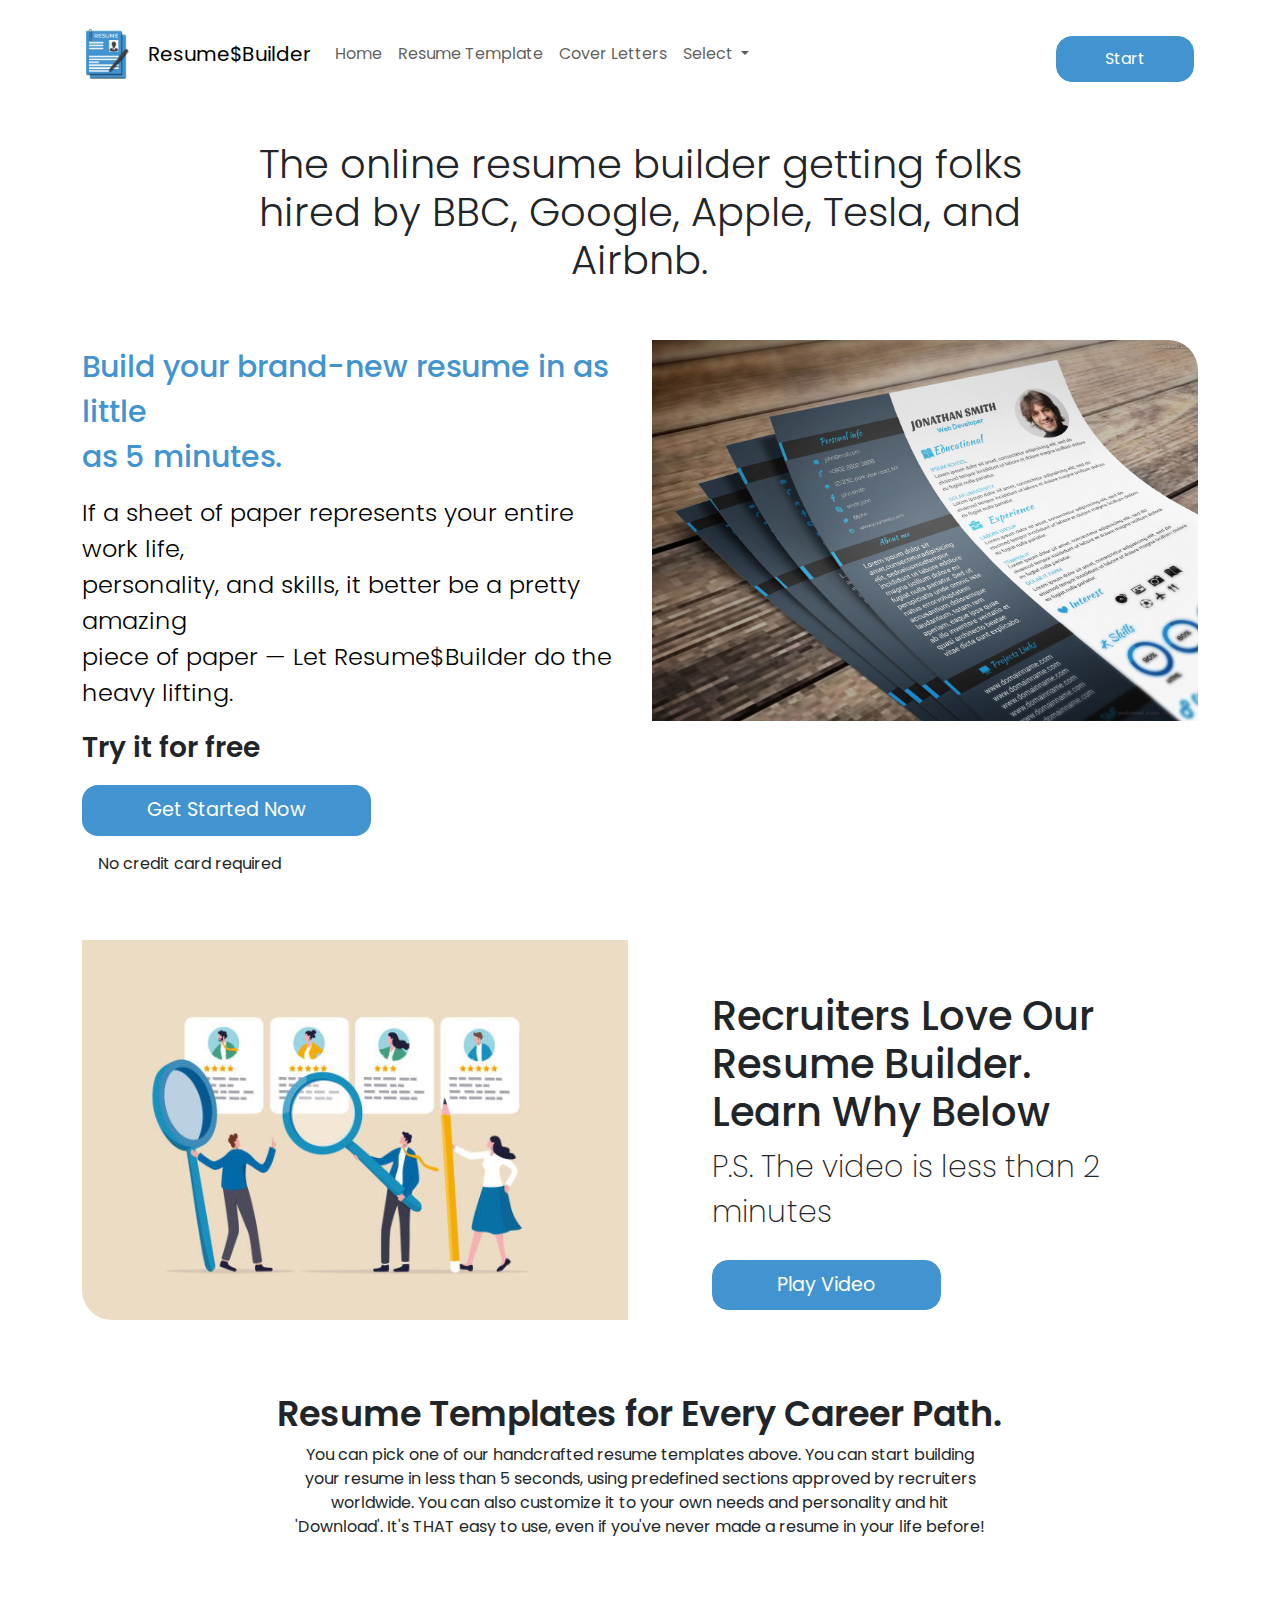
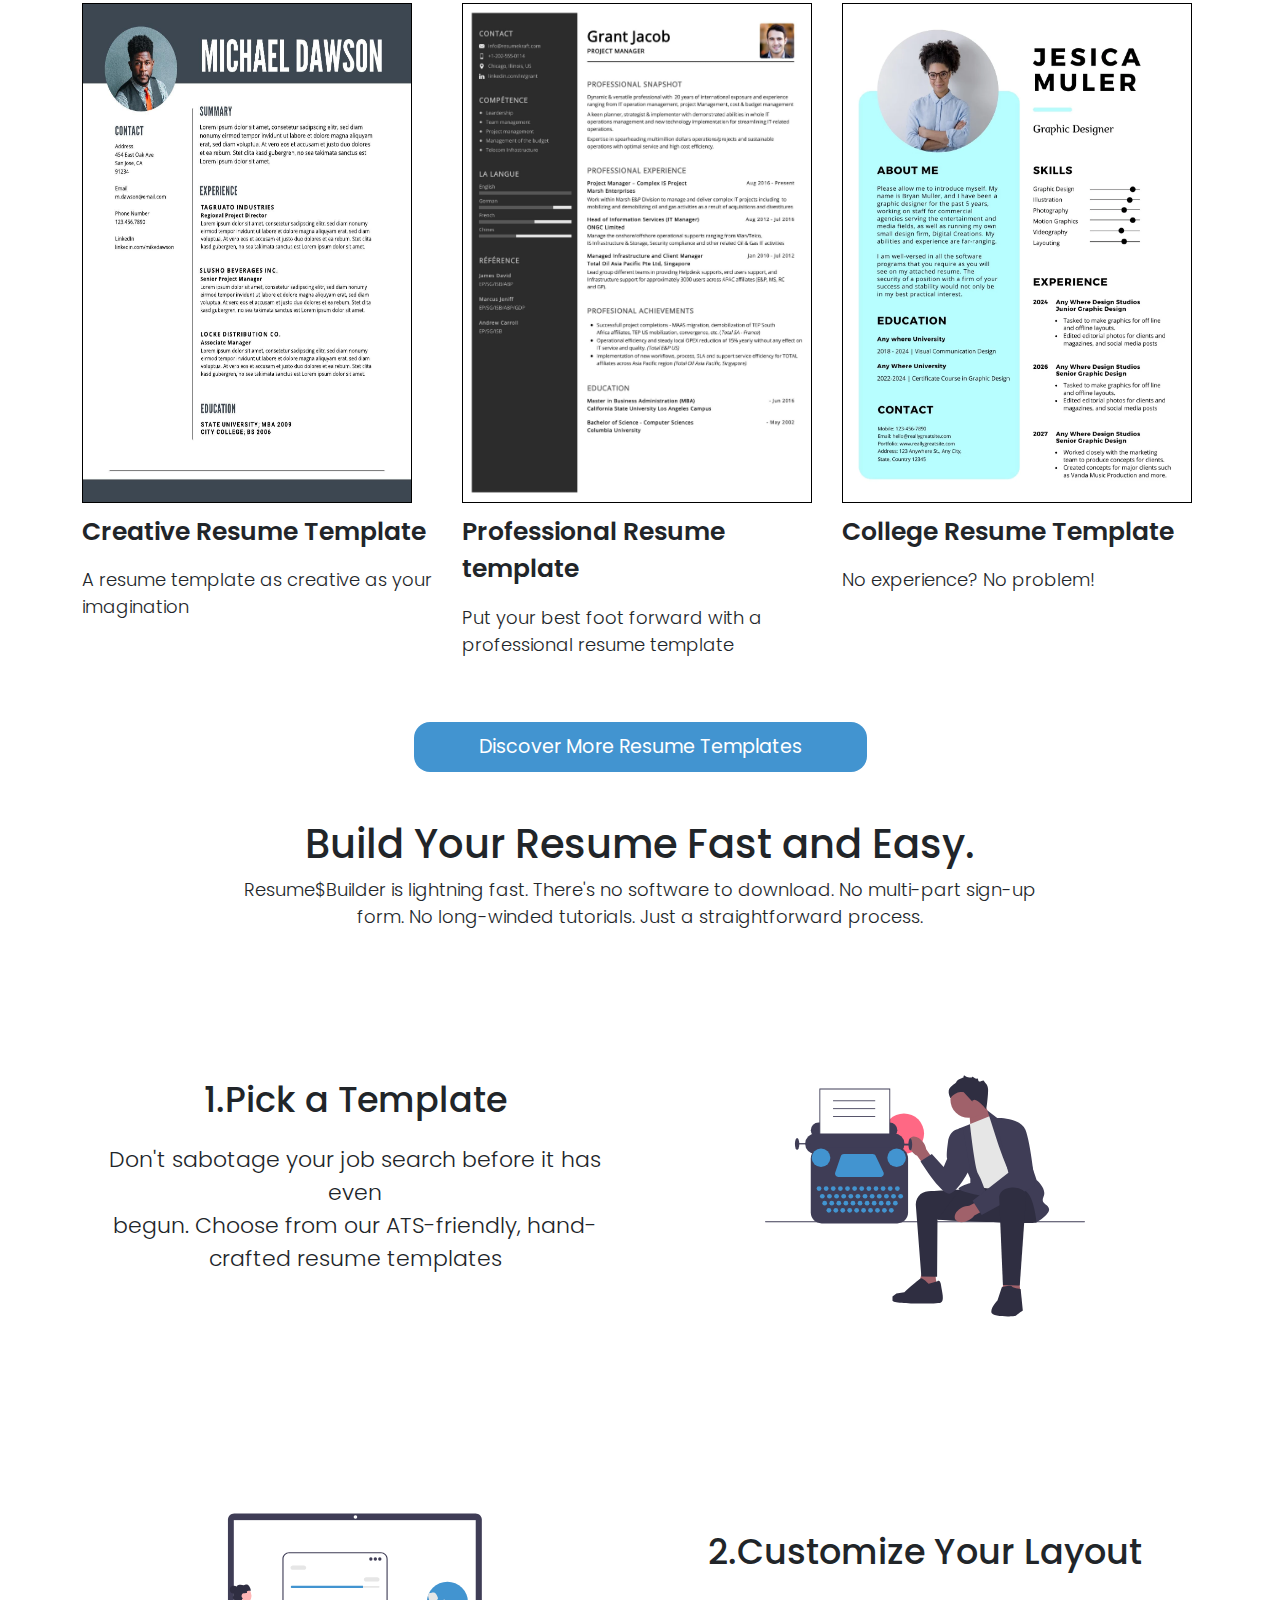
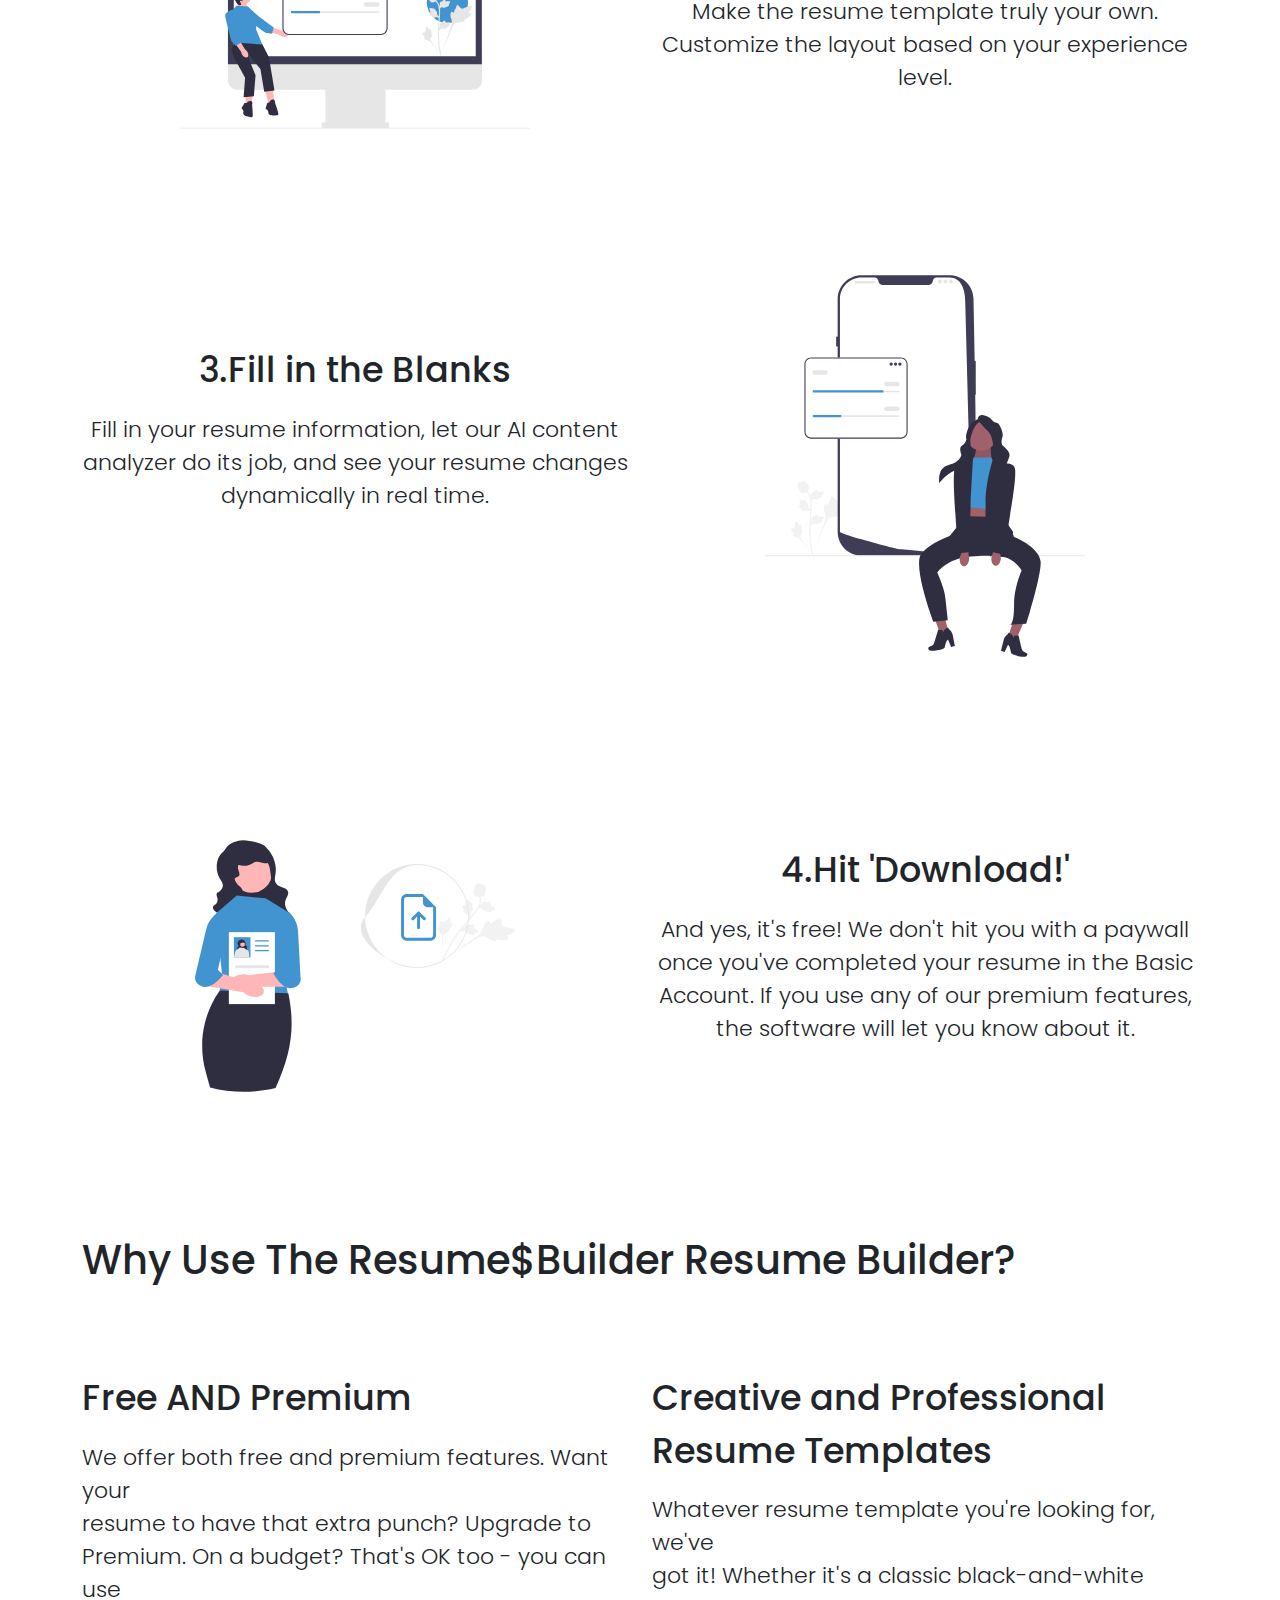
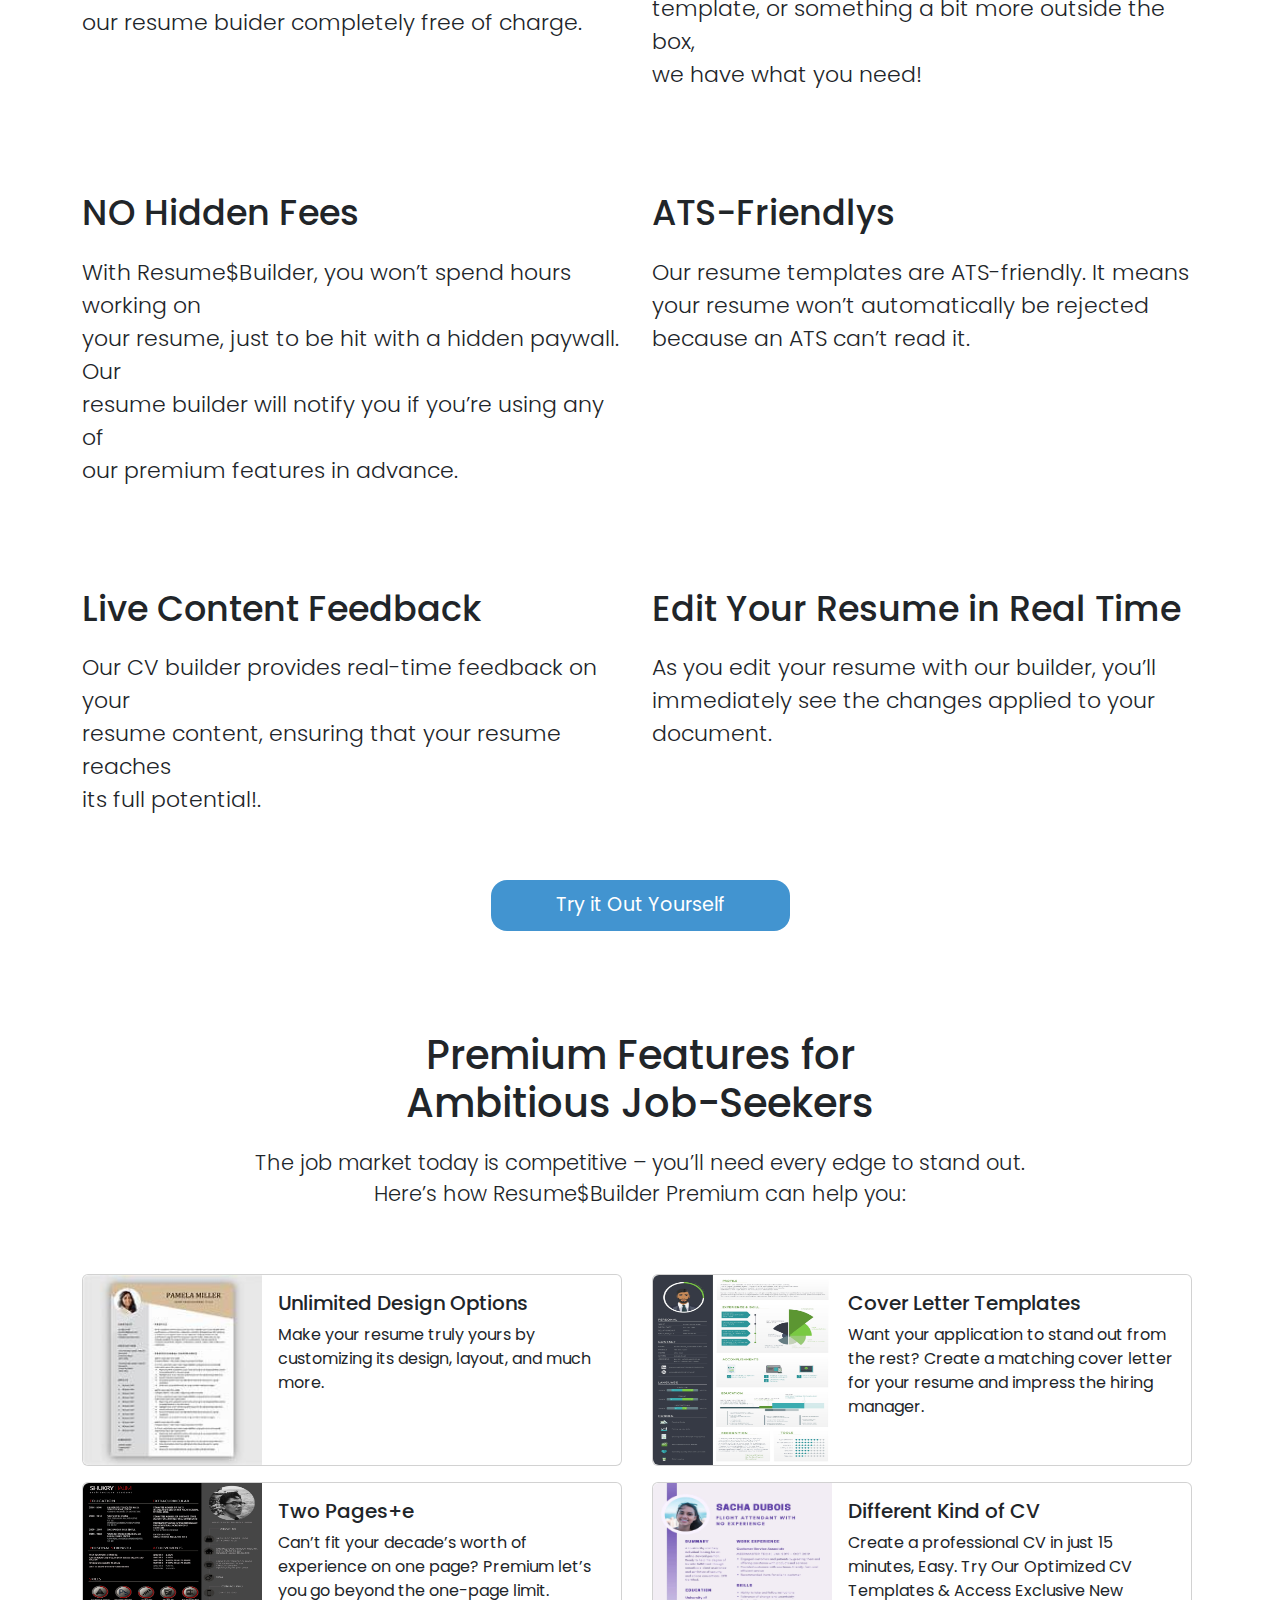
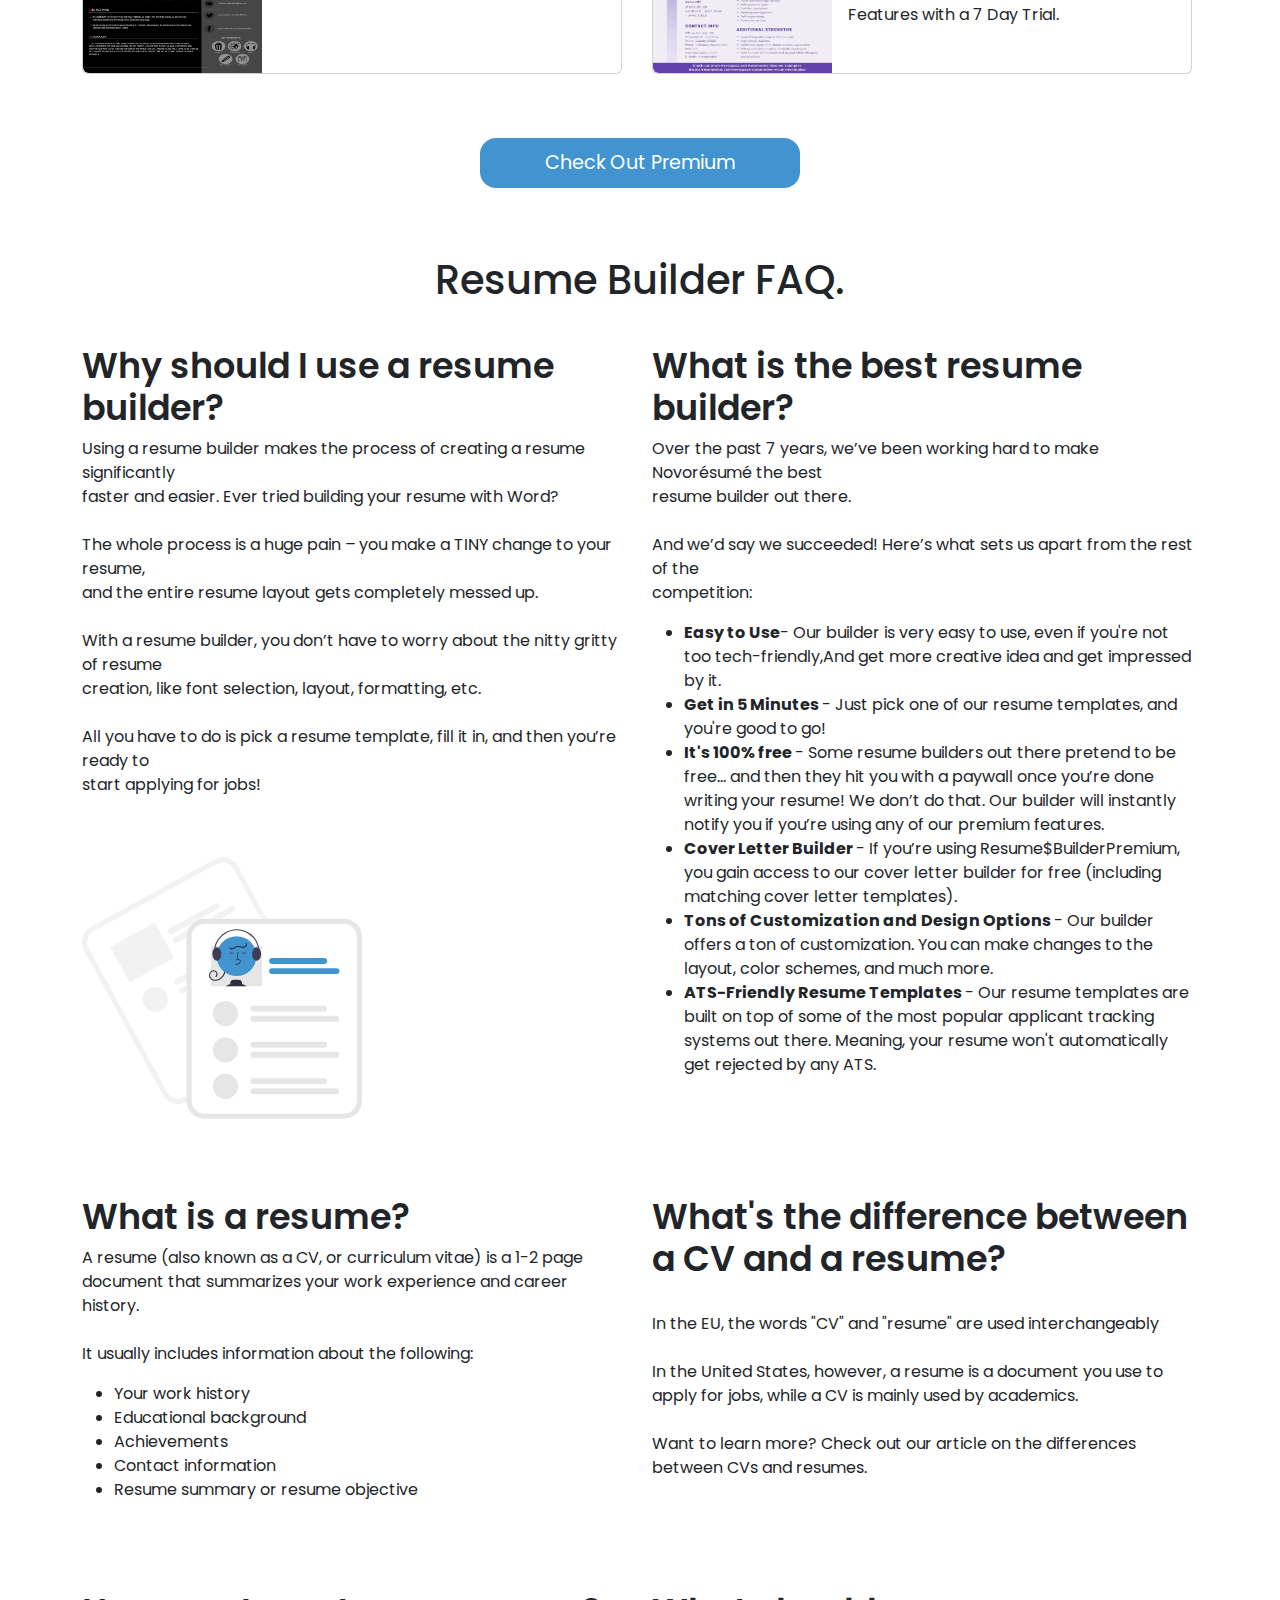
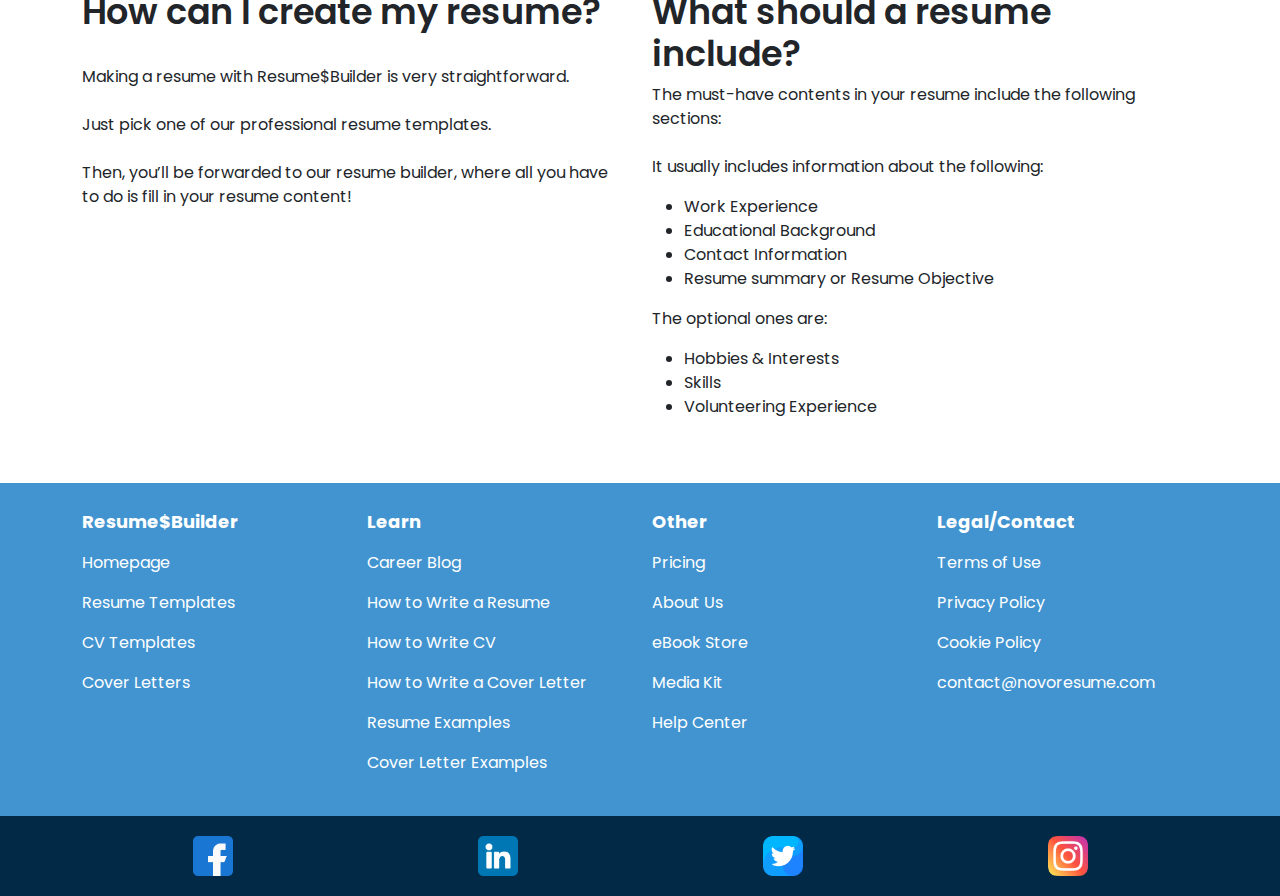
<file: index.html>
<!DOCTYPE html>
<html lang="en">
<head>
    <meta charset="UTF-8">
    <meta name="viewport" content="width=device-width, initial-scale=1.0">
    <title>Resume$Builder</title>
    <link rel="preconnect" href="https://fonts.googleapis.com">
    <link rel="preconnect" href="https://fonts.gstatic.com" crossorigin>
    <link href="https://fonts.googleapis.com/css2?family=Poppins:ital,wght@0,100;0,200;0,300;0,400;0,500;0,600;0,700;0,800;0,900;1,100;1,200;1,300;1,400;1,500;1,600;1,700;1,800;1,900&display=swap" rel="stylesheet">
    <link rel="icon" href="Img/resume-icon-16.jpeg">
    <link href="https://cdn.jsdelivr.net/npm/bootstrap@5.3.3/dist/css/bootstrap.min.css" rel="stylesheet" integrity="sha384-QWTKZyjpPEjISv5WaRU9OFeRpok6YctnYmDr5pNlyT2bRjXh0JMhjY6hW+ALEwIH" crossorigin="anonymous">
    <link rel="stylesheet" href="style.css">
    
</head>
<body>
    <nav class="navbar navbar-expand-lg mt-3">
        <div class="container">
        <a class="navbar-brand  pic1" href="#"><img src="Img/resume-icon-16.jpeg"></a>
        <a class="navbar-brand" href="#">Resume$Builder</a>
        <button class="navbar-toggler" type="button" data-bs-toggle="collapse" data-bs-target="#navbarSupportedContent" aria-controls="navbarSupportedContent" aria-expanded="false" aria-label="Toggle navigation">
            <span class="navbar-toggler-icon"></span>
        </button>
        <div class="collapse navbar-collapse" id="navbarSupportedContent">
            <ul class="navbar-nav me-auto mb-2 mb-lg-0">
            <li class="nav-item homenav ">
                <a class="nav-link " href="#">Home</a>
            </li>
            <li class="nav-item ">
                <a class="nav-link" href="#">Resume Template</a>
            </li>
            <li class="nav-item">
                <a class="nav-link" href="#">Cover Letters</a>
            </li>
            <li class="nav-item dropdown">
                <a class="nav-link dropdown-toggle" href="#" role="button" data-bs-toggle="dropdown" aria-expanded="false">
                Select
                </a>
                <ul class="dropdown-menu">
                <li><a class="dropdown-item" href="#">Resume Templates</a></li>
                <li><a class="dropdown-item" href="#">Cover letters</a></li>
                <li><hr class="dropdown-divider"></li>
                <li><a class="dropdown-item" href="#">CV Templates</a></li>
                </ul>
            </li>
            
            </ul>
            <form class="d-flex hased" role="search">
            
                <a href="index2.html"> <button type="button" class="navbutton1 btn me-1 "
        style="--bs-btn-padding-y: .62rem; --bs-btn-padding-x: 3rem;
            --bs-btn-font-size: 1rem;">
    Start
</button></a>
            </form>
        </div>
        </div>
    </nav>
    <section>
        <div class="container">
            <div class="row">
                <div class="col-md-12">
                    <div class="mainheader w-80 m-auto">
                    <h1 class="texto text-center mt-5">
                        The online resume builder getting folks <br> hired by BBC, Google, Apple, Tesla, and <br>Airbnb.
                    </h1>
                    </div>
                </div>
            </div>
        </div>
    </section>
    <section class="mt-5">
        <div class="container">
            <div class="row"> 
                <div class="col-md-6 
                mt-1">
                    <p class="headoo">Build your brand-new resume in as little <br>as 5 minutes.</p>
                    <p class="heado">If a sheet of paper represents your entire work life,<br> personality, and skills, it better be a pretty amazing<br> piece of paper — Let Resume$Builder do the heavy lifting.</p>
                    <p class="heado1">Try it for free</p>
                    <a href="index2.html"> <button type="button" class="navbutton btn "
                style="--bs-btn-padding-y: .62rem; --bs-btn-padding-x: 4rem;       --bs-btn-font-size: 1.2rem;">
        Get Started Now
                </button></a>
                <p class="heado2 mt-3 ms-3">No credit card required</p>
                </div>
                <div class="col-md-6 imgo ">
                    <img src="Img/resbuild2.jpeg" class="img-fluid w-70 ">
                    </div>
            </div>
        </div>
    </section>

    <section>
        <div class="container">
            <div class="row">
                <div class="col-md-6  midimg mt-5">
                <img src="Img/resbuild3.jpeg"  class=img-fluid w-70">
                </div>
                <div class="col-md-6 recrec ">
                    <h3>Recruiters Love Our <br>
                        Resume Builder.<br>Learn Why Below</h3>
                        <p class="techy">P.S. The video is less than 2 <br>minutes</p>
                        <button type="button" class="navbutton1 btn "
                style="--bs-btn-padding-y: .62rem; --bs-btn-padding-x: 4rem;       --bs-btn-font-size: 1.2rem;">
        Play Video
                </button>
                    
                </div>
            </div>
        </div>
    </section>
    <section>
        <div class="container  mt-5 ">
            <div class="row">
                <div class="col-md-12 text-center">
                    <h2 class="besth">Resume Templates for Every Career Path.</h2>
                    <p class="bestp">You can pick one of our handcrafted resume templates above. You can start building<br> your resume in less than 5 seconds, using predefined sections approved by recruiters<br> worldwide. You can also customize it to your own needs and personality and hit<br> 'Download'. It's THAT easy to use, even if you've never made a resume in your life before!</p>
                </div>
            </div>
        
        </div>
    </section>
    <section>
        <div class="container mt-5">
            <div class="row">
                <div class="col-md-4 img1  ">
                <img src="Img/image04.jpeg">
                <p class="down1">Creative Resume Template</p>
                    <p class="up1">A resume template as creative as your <br>imagination</p>
                </div>
                <div class="col-md-4 img2 ">
                    <img src="Img/res4.jpeg">
                    <p class="down2">Professional Resume <br>template</p>
                <p class="up1">Put your best foot forward with a<br> professional resume template</p>
                    
                </div>
                <div class="col-md-4 img3 ">
                    <img src="Img/res5.webp">
                    <p class="down3">College Resume Template</p>
                    <p class="up1">No experience? No problem!</p>

                
                    
                </div>
            </div>
        </div>
    </section>

    <section>
        <div class="container">
            <div class="row">
                <div class="col-md-12 text-center mt-5">
                    <a href="index2(1).html"><button type="button" class="navbutton btn "
                    style="--bs-btn-padding-y: .62rem; --bs-btn-padding-x: 4rem;       --bs-btn-font-size: 1.2rem;">
            Discover More Resume Templates
                    </button></a>
                </div>
            </div>
        </div>
    </section>
    <section>
        <div class="container">
            <div class="row">
                <div class="col-md-12 mainp text-center mt-5">
                    <h1>Build Your Resume Fast and Easy.</h1>
                    <p class="up2">
                        Resume$Builder is lightning fast. There's no software to download. No multi-part sign-up <br>form. No long-winded tutorials. Just a straightforward process.
                    </p>
                </div>
            </div>
        </div>
    </section>
    <section >
        <div class="container">
            <div class="row">
                <div class="col-md-6 text-center margino  ">
                
                
                <div class="box1">
                    <p class="info1 mt-5">1.Pick a Template</p>
                    <p class="info2">Don't sabotage your job search before it has even<br>begun. Choose from our ATS-friendly, hand-<br>crafted resume templates</p>
                </div>
                </div>
                <div class="col-md-6 imoim text-center w-70">
                    <img src="Img/undraw_writer_q06d.svg">
                </div>
            </div>
        </div>
    </section>


    <section >
        <div class="container ohoi">
            <div class="row">
                <div class="col-md-6 imoim text-center w-70">
                    <img src="Img/undraw_online_stats_0g94.svg">
                </div>
                <div class="col-md-6 text-center margino ">
                
                
                    <div class="box1">
                        <p class="info1 ">2.Customize Your Layout</p>
                        <p class="info2">Make the resume template truly your own.<br> Customize the layout based on your experience<br> level.</p>
                    </div>
                    </div>
                

            </div>
        </div>
    </section>
    <section >
        <div class="container oho">
            <div class="row">
                <div class="col-md-6 text-center margino ">
                
                
                <div class="box1">
                    <p class="info1 mt-5">3.Fill in the Blanks</p>
                    <p class="info2">Fill in your resume information, let our AI content<br>analyzer do its job, and see your resume changes<br> dynamically in real time.</p>
                </div>
                </div>
                <div class="col-md-6 imoim text-center w-70">
                    <img src="Img/undraw_mobile_analytics_72sr.svg">
                </div>
            </div>
        </div>
    </section>

    <section >
        <div class="container ohoo">
            <div class="row">
                <div class="col-md-6 imoim text-center w-70">
                    <img src="Img/undraw_updated_resume_re_7r9j.svg">
                </div>
                <div class="col-md-6 text-center margino ">
                
                
                    <div class="box1">
                        <p class="info1 mt-5">4.Hit 'Download!'</p>
                        <p class="info2">And yes, it's free! We don't hit you with a paywall<br>once you've completed your resume in the Basic <br>Account. If you use any of our premium features,<br> the software will let you know about it.</p>
                    </div>
                    </div>
                

            </div>
        </div>
    </section>

    <section>
        <div class="container">
            <div class="row">
                <div class="col-md-12 uio">
                    <h1>Why Use The Resume$Builder Resume Builder?</h1>
                </div>
            </div>
        </div>
    </section>

    <section>
        <div class="container">
            <div class="row">
                
                    <div class="col-md-6  margino ">
                
                
                        <div class="box1">
                            <p class="info1 ">Free AND Premium</p>
                            <p class="info2">We offer both free and premium features. Want your<br>resume to have that extra punch? Upgrade to<br> Premium. On a budget? That's OK too - you can use<br> our resume buider completely free of charge.</p>
                        </div>
                        

                </div>
                <div class="col-md-6  margino ">
                
                
                    <div class="box1">
                        <p class="info1 ">Creative and Professional <br>Resume Templates</p>
                        <p class="info2">Whatever resume template you're looking for, we've<br> got it! Whether it's a classic black-and-white<br> template, or something a bit more outside the box,<br> we have what you need!</p>
                    </div>
                    

            </div>
            </div>
        </div>
    </section>

        <!-- 2nd -->
    <section>  
        <div class="container ">
            <div class="row">
                
                    <div class="col-md-6  margino ">
                
                
                        <div class="box1">
                            <p class="info1 ">NO Hidden Fees</p>
                            <p class="info2">With Resume$Builder, you won’t spend hours working on <br>your resume, just to be hit with a hidden paywall. Our <br>resume builder will notify you if you’re using any of<br> our premium features in advance.</p>
                        </div>
                        

                </div>
                <div class="col-md-6  margino ">
                
                
                    <div class="box1">
                        <p class="info1 ">ATS-Friendlys</p>
                        <p class="info2">Our resume templates are ATS-friendly. It means<br> your resume won’t automatically be rejected<br> because an ATS can’t read it.</p>
                    </div>
                    

            </div>
            </div>
        </div>
    </section>


        <!-- 3rd -->

    <section>
        <div class="container">
            <div class="row">
                
                    <div class="col-md-6  margino ">
                
                
                        <div class="box1">
                            <p class="info1 ">Live Content Feedback</p>
                            <p class="info2">Our CV builder provides real-time feedback on your<br> resume content, ensuring that your resume reaches <br>its full potential!.</p>
                        </div>
                        

                </div>
                <div class="col-md-6  margino ">
                
                
                    <div class="box1">
                        <p class="info1 ">Edit Your Resume in Real Time</p>
                        <p class="info2">As you edit your resume with our builder, you’ll<br>immediately see the changes applied to your<br> document.</p>
                    </div>
                    

            </div>
            
            </div>
        </div>
    </section>

    <section>
        <div class="container">
            <div class="row">
                <div class="col-md-12 text-center mt-5">
                    <a href="index2.html"><button type="button" class="navbutton btn "
                    style="--bs-btn-padding-y: .62rem; --bs-btn-padding-x: 4rem;       --bs-btn-font-size: 1.2rem;">
            Try it Out Yourself
                    </button></a>
                </div>

            </div>
        </div>
    </section>


<section>
    <div class="container">
        <div class="row">
            <div class="col-md-12 text-center">
                <h1 class=" mini1">
                    Premium Features for 
                    <br>Ambitious Job-Seekers
                </h1>
                <p class="minion">The job market today is competitive – you’ll need every edge to stand out.<br> Here’s how Resume$Builder Premium can help you:</p>
            </div>

        </div>
    </div>
</section>

<section>
    <div class="container mt-5">
        <div class="row">
            <div class="col-md-6">
<div class="card mb-3" style="max-width: 540px;">
    <div class="row g-0">
    <div class="col-md-4 mui">
        <img src="Img/ress2.jpeg" class="img-fluid rounded-start" alt="...">
    </div>
    <div class="col-md-8">
        <div class="card-body">
        <h5 class="card-title">Unlimited Design Options</h5>
        <p class="card-text">Make your resume truly yours by <br>customizing its design, layout, and much<br>more.</p>
        
        </div>
    </div>
    </div>
</div>
</div>
<div class="col-md-6">
    <div class="card mb-3" style="max-width: 540px;">
    <div class="row g-0">
    <div class="col-md-4 mui">
        <img src="Img/ress5.jpeg" class="img-fluid rounded-start" alt="...">
    </div>
    <div class="col-md-8">
        <div class="card-body">
        <h5 class="card-title">Cover Letter Templates</h5>
        <p class="card-text">Want your application to stand out from <br>the rest? Create a matching cover letter<br> for your resume and impress the hiring<br> manager.</p>
        
        </div>
    </div>
    </div>
</div>
</div>
</div>
</div>
</section> 





<!-- card2 -->
<section>
    <div class="container">
        <div class="row">
            <div class="col-md-6">
<div class="card mb-3" style="max-width: 540px;">
    <div class="row g-0">
    <div class="col-md-4 mui">
        <img src="Img/ress6.jpeg" class="img-fluid rounded-start" alt="...">
    </div>
    <div class="col-md-8">
        <div class="card-body">
        <h5 class="card-title">Two Pages+e</h5>
        <p class="card-text">Can’t fit your decade’s worth of <br>experience on one page? Premium let’s<br> you go beyond the one-page limit.</p>
        
        </div>
    </div>
    </div>
</div>
</div>
<div class="col-md-6">
    <div class="card mb-3" style="max-width: 540px;">
    <div class="row g-0">
    <div class="col-md-4 mui">
        <img src="Img/ress8.jpeg" class="img-fluid rounded-start" alt="...">
    </div>
    <div class="col-md-8">
        <div class="card-body">
        <h5 class="card-title">Different Kind of CV</h5>
        <p class="card-text">Create a professional CV in just 15 minutes, Easy. Try Our Optimized CV Templates & Access Exclusive New Features with a 7 Day Trial.</p>
        
    </div>
    </div>
    </div>
</div>
</div>
</div>
</div>
</section> 

<section>
    <div class="container">
        <div class="row">
            <div class="col-md-12 text-center mt-5">
               <a href="index2(1).html"> <button type="button" class="navbutton btn "
                style="--bs-btn-padding-y: .62rem; --bs-btn-padding-x: 4rem;       --bs-btn-font-size: 1.2rem;">
        Check Out Premium
                </button></a>
            </div>

        </div>
    </div>
</section>


<!-- midway -->


<section>
    <div class="container">
        <div class="row">
            <div class="col-md-12 uio1 text-center mt-5">
                <h1>Resume Builder FAQ.</h1>
            </div>
        </div>
    </div>
</section>



<section>
    <div class="container  mt-2 ">
        <div class="row">
            <div class="col-md-6 bestv">
                <h2 class="besth">Why should I use a resume builder?</h2>
                <p class="bestp">Using a resume builder makes the process of creating a resume significantly<br> faster and easier. Ever tried building your resume with Word?
                    <br>
                    <br>

                    The whole process is a huge pain – you make a TINY change to your resume,<br> and the entire resume layout gets completely messed up.
                    <br>
                    <br>
                    
                    With a resume builder, you don’t have to worry about the nitty gritty of resume<br> creation, like font selection, layout, formatting, etc.
                    <br>
                    <br>
                    
                    All you have to do is pick a resume template, fill it in, and then you’re ready to <br>start applying for jobs!
                </p>

                    <img src="Img/undraw_resume_re_hkth.svg" >
            </div>

            <div class="col-md-6 ">
                <h2 class="besth">What is the best resume builder?</h2>
                <p class="bestp  ">Over the past 7 years, we’ve been working hard to make Novorésumé the best<br> resume builder out there.
                    <br>
                    <br>

                    And we’d say we succeeded! Here’s what sets us apart from the rest of the<br> competition:
                    <br>
                    
                </p>
                <ul>
                <li><strong>Easy to Use</strong>- Our builder is very easy to use, even if you're not too tech-friendly,And get more creative idea and get impressed by it.
            </li>
            

                <li><strong>Get in 5 Minutes </strong> - Just pick one of our resume templates, and you're good to go!
                </li>
                
                <li> <strong>It's 100% free </strong> - Some resume builders out there pretend to be free… and then they hit you with a paywall once you’re done writing your resume! We don’t do that. Our builder will instantly notify you if you’re using any of our premium features.
                </li>
                

                <li> <strong>Cover Letter Builder </strong> - If you’re using Resume$BuilderPremium, you gain access to our cover letter builder for free (including matching cover letter templates).
            </li>
                

                <li> <strong>Tons of Customization and Design Options  </strong> - Our builder offers a ton of customization. You can make changes to the layout, color schemes, and much more.
                </li>

                

                <li><strong>ATS-Friendly Resume Templates  </strong> - Our resume templates are built on top of some of the most popular applicant tracking systems out there. Meaning, your resume won't automatically get rejected by any ATS.
                </li>
                
                
                </ul>
                


                
            </div>
        </div>
        </div>
    
    </div>
</section>





<section>
    <div class="container  mt-2 ">
        <div class="row">
            <div class="col-md-6">
                <h2 class="besth">What is a resume?</h2>
                <p class="bestp">A resume (also known as a CV, or curriculum vitae) is a 1-2 page document that summarizes your work experience and career history.
                    <br>
                    <br>
                    It usually includes information about the following:
                </p>
                <ul>
                    <li>Your work history</li>
                    <li>Educational background</li>
                    <li>Achievements</li>
                    <li>Contact information</li>
                    <li>Resume summary or resume objective</li>
                </ul>
            
        </div>
        <div class="col-md-6 ">
            <h2 class="besth">What's the difference between a CV and a resume?</h2>
            <br>
            <p class="bestp">In the EU, the words "CV" and "resume" are used interchangeably
                <br>
                <br>

                In the United States, however, a resume is a document you use to apply for jobs, while a CV is mainly used by academics.
                <br>
                <br>
                
                Want to learn more? Check out our article on the differences between CVs and resumes.</p>
        </div>
    
    </div>
    </div>
</section>

<section>
    <div class="container">
        <div class="row">
            <div class="col-md-6 mt-5">
                <h2 class="besth">How can I create my resume?
                </h2>
                <br>
                <p class="bestp">Making a resume with Resume$Builder is very straightforward.
                    <br>
                    <br>
    
                    Just pick one of our professional resume templates.


                    <br>
                    <br>
                    
                    Then, you’ll be forwarded to our resume builder, where all you have <br>to do is fill in your resume content!</p>
            </div>
            <div class="col-md-6 mt-5">
                <h2 class="besth">What should a resume include?</h2>
                <p class="bestp">The must-have contents in your resume include the following sections:
                    <br>
                    <br>
                    It usually includes information about the following:
                </p>
                <ul>
                    <li>Work Experience</li>
                    <li>Educational Background</li>
                    <li>Contact Information</li>
                    <li>Resume summary or Resume Objective</li>
                
                </ul>

                <p class="bestp">
                    
                    The optional ones are:
                </p>
                <ul>
                    <li>Hobbies & Interests</li>
                    <li>Skills</li>
                    <li>Volunteering Experience</li>
                    
                
                </ul>
            </div>
        </div>
    </div>
</section>
<br>
<br>


<section class="mainfooter">
    <div class="container">
        <div class="row">
            <div class="col-md-3">
                <p class="demo"><strong>Resume$Builder</strong></p>
                <p demo1>Homepage</p>
                <p demo1>Resume Templates</p>
                <p demo1>CV Templates</p>
                <p demo1>

                    Cover Letters</p>

            </div>
            <div class="col-md-3">
                <p class="demo"><strong>Learn</strong></p>
                <p demo1>Career Blog</p>
                <p demo1>How to Write a Resume</p>

                    
                <p demo1>How to Write CV</p>
                <p demo1>How to Write a Cover Letter</p>
                <p demo1>Resume Examples </p>
                <p demo1> Cover Letter Examples</p>

            </div>
            <div class="col-md-3">

                
                <p class="demo"><strong>Other</strong></p>
                <p demo1>Pricing</p>
                <p demo1>About Us</p>
                <p demo1>eBook Store</p>
                <p demo1>Media Kit</p>
                <p demo1>Help Center</p>
                
            </div>
            <div class="col-md-3">
                <p class="demo"><strong>Legal/Contact</strong></p>
                <p demo1>Terms of Use</p>
                <p demo1>Privacy Policy</p>
                <p demo1>Cookie Policy</p>
                <p demo1>contact@novoresume.com</p>
            </div>
        </div>
    </div>
   
    </section>
    <section class="colab">
        <div class="container  text-center ">
            <div class="row">
                <div class="col-md-3">
                    <img src="Img/facebook (1).png">
                </div>
                <div class="col-md-3">
                    <img src="Img/linkedin.png">
                </div>
                <div class="col-md-3">
                    <img src="Img/twitter.png">
                </div>
                <div class="col-md-3">
                    <img src="Img/instagram.png">
                </div>
            </div>
        </div>
    </section>








    

    <!-- <section>
        <div class="container">
            <div class="row">
                <div class="col-md-"></div>
            </div>
        </div>
    </section> -->
    <script src="https://cdn.jsdelivr.net/npm/bootstrap@5.3.3/dist/js/bootstrap.bundle.min.js" integrity="sha384-YvpcrYf0tY3lHB60NNkmXc5s9fDVZLESaAA55NDzOxhy9GkcIdslK1eN7N6jIeHz" crossorigin="anonymous"></script>

</body>


</html>
</file>
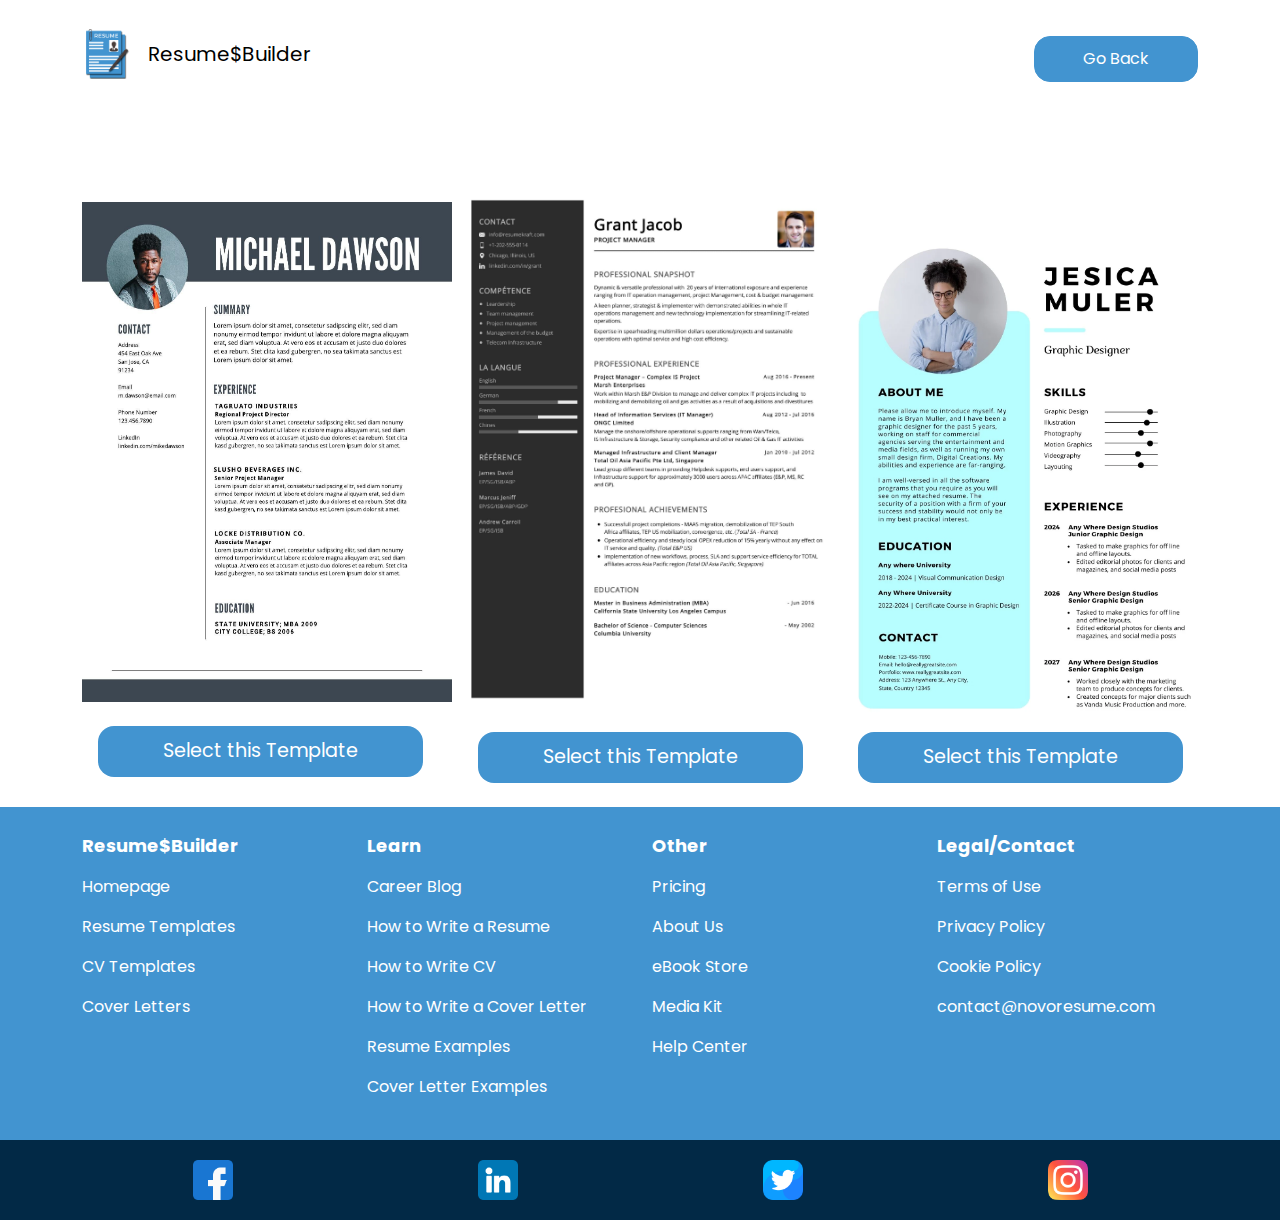
<file: index2(1).html>
<!DOCTYPE html>
<html lang="en">
<head>
    <meta charset="UTF-8">
    <meta name="viewport" content="width=device-width, initial-scale=1.0">
    <title>Resume$Builder</title>
    <link rel="preconnect" href="https://fonts.googleapis.com">
    <link rel="preconnect" href="https://fonts.gstatic.com" crossorigin>
    <link href="https://fonts.googleapis.com/css2?family=Poppins:ital,wght@0,100;0,200;0,300;0,400;0,500;0,600;0,700;0,800;0,900;1,100;1,200;1,300;1,400;1,500;1,600;1,700;1,800;1,900&display=swap" rel="stylesheet">
    <link rel="icon" href="Img/resume-icon-16.jpeg">
    <link href="https://cdn.jsdelivr.net/npm/bootstrap@5.3.3/dist/css/bootstrap.min.css" rel="stylesheet" integrity="sha384-QWTKZyjpPEjISv5WaRU9OFeRpok6YctnYmDr5pNlyT2bRjXh0JMhjY6hW+ALEwIH" crossorigin="anonymous">
    <link rel="stylesheet" href="style.css">
</head>
<body>
    <nav class="navbar navbar-expand-lg mt-3 ">
        <div class="container">
        <a class="navbar-brand  pic1" href="#"><img src="Img/resume-icon-16.jpeg"></a>
        <a class="navbar-brand" href="#">Resume$Builder</a>
        <button class="navbar-toggler" type="button" data-bs-toggle="collapse" data-bs-target="#navbarSupportedContent" aria-controls="navbarSupportedContent" aria-expanded="false" aria-label="Toggle navigation">
            <span class="navbar-toggler-icon"></span>
        </button>
        <div class="collapse navbar-collapse" id="navbarSupportedContent">
            <form class="d-flex ms-auto hased" role="search">
            
                <a href="index2.html"> <button type="button" class="navbutton1 btn "
        style="--bs-btn-padding-y: .62rem; --bs-btn-padding-x: 3rem;
            --bs-btn-font-size: 1rem;">
       Go Back
</button></a>
        </div>
        </div>
    </nav>


    <section>
        <div class="container text-center">
            <div class="row">
                <div class="col-md-4 he1">
                    <img src="Img/image04.jpeg">
                    <br>
                    <br>

                    <a href="index2(2).html"><button type="button" class="navbutton btn "
                    style="--bs-btn-padding-y: .62rem; --bs-btn-padding-x: 4rem;       --bs-btn-font-size: 1.2rem;">
            Select this Template
                    </button></a>
                    <br>
                    <br>

                </div>
                <div class="col-md-4 he1a">
                    <img src="Img/res4.jpeg">
                    <br>
                    <br>
                    <a href="index2(2).html"><button type="button" class="navbutton btn "
                    style="--bs-btn-padding-y: .62rem; --bs-btn-padding-x: 4rem;       --bs-btn-font-size: 1.2rem;">
            Select this Template
                    </button></a>
                    <br>
                    <br>
                </div>
                <div class="col-md-4 he1b">
                    <img src="Img/res5.webp">
                    <br>
                    
                    <a href="index2(2).html"><button type="button" class="navbutton btn "
                    style="--bs-btn-padding-y: .62rem; --bs-btn-padding-x: 4rem;       --bs-btn-font-size: 1.2rem;">
            Select this Template
                    </button></a>
                    <br>
                    <br>
                </div>
            </div>
        </div>
    </section>


    

    

    <section class="mainfooter">
        <div class="container">
            <div class="row">
                <div class="col-md-3">
                    <p class="demo"><strong>Resume$Builder</strong></p>
                    <p demo1>Homepage</p>
                    <p demo1>Resume Templates</p>
                    <p demo1>CV Templates</p>
                    <p demo1>
    
                        Cover Letters</p>
    
                </div>
                <div class="col-md-3">
                    <p class="demo"><strong>Learn</strong></p>
                    <p demo1>Career Blog</p>
                    <p demo1>How to Write a Resume</p>
    
                        
                    <p demo1>How to Write CV</p>
                    <p demo1>How to Write a Cover Letter</p>
                    <p demo1>Resume Examples </p>
                    <p demo1> Cover Letter Examples</p>
    
                </div>
                <div class="col-md-3">
    
                    
                    <p class="demo"><strong>Other</strong></p>
                    <p demo1>Pricing</p>
                    <p demo1>About Us</p>
                    <p demo1>eBook Store</p>
                    <p demo1>Media Kit</p>
                    <p demo1>Help Center</p>
                    
                </div>
                <div class="col-md-3">
                    <p class="demo"><strong>Legal/Contact</strong></p>
                    <p demo1>Terms of Use</p>
                    <p demo1>Privacy Policy</p>
                    <p demo1>Cookie Policy</p>
                    <p demo1>contact@novoresume.com</p>
                </div>
            </div>
        </div>
       
        </section>
        <section class="colab">
            <div class="container  text-center ">
                <div class="row">
                    <div class="col-md-3">
                        <img src="Img/facebook (1).png">
                    </div>
                    <div class="col-md-3">
                        <img src="Img/linkedin.png">
                    </div>
                    <div class="col-md-3">
                        <img src="Img/twitter.png">
                    </div>
                    <div class="col-md-3">
                        <img src="Img/instagram.png">
                    </div>
                </div>
            </div>
        </section>
    <script src="https://cdn.jsdelivr.net/npm/bootstrap@5.3.3/dist/js/bootstrap.bundle.min.js" integrity="sha384-YvpcrYf0tY3lHB60NNkmXc5s9fDVZLESaAA55NDzOxhy9GkcIdslK1eN7N6jIeHz" crossorigin="anonymous"></script>
</body>
</html>
</file>
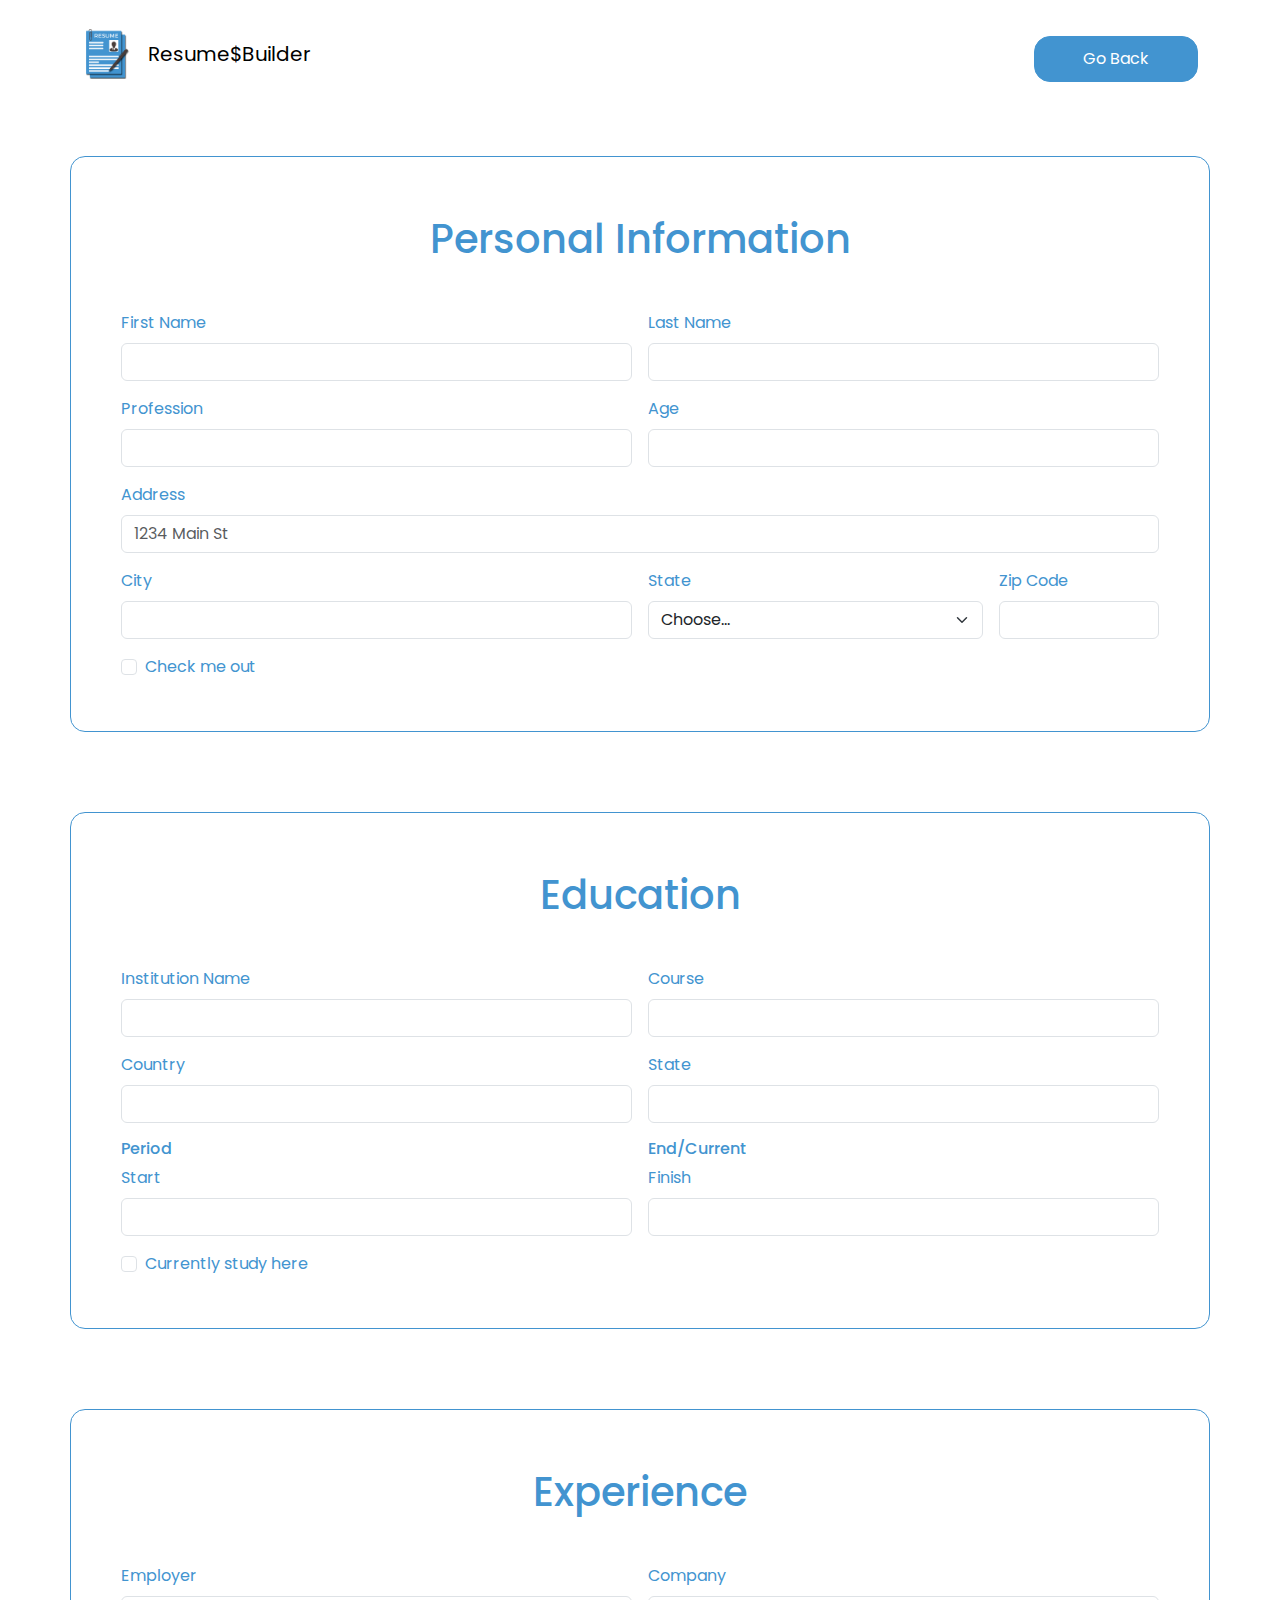
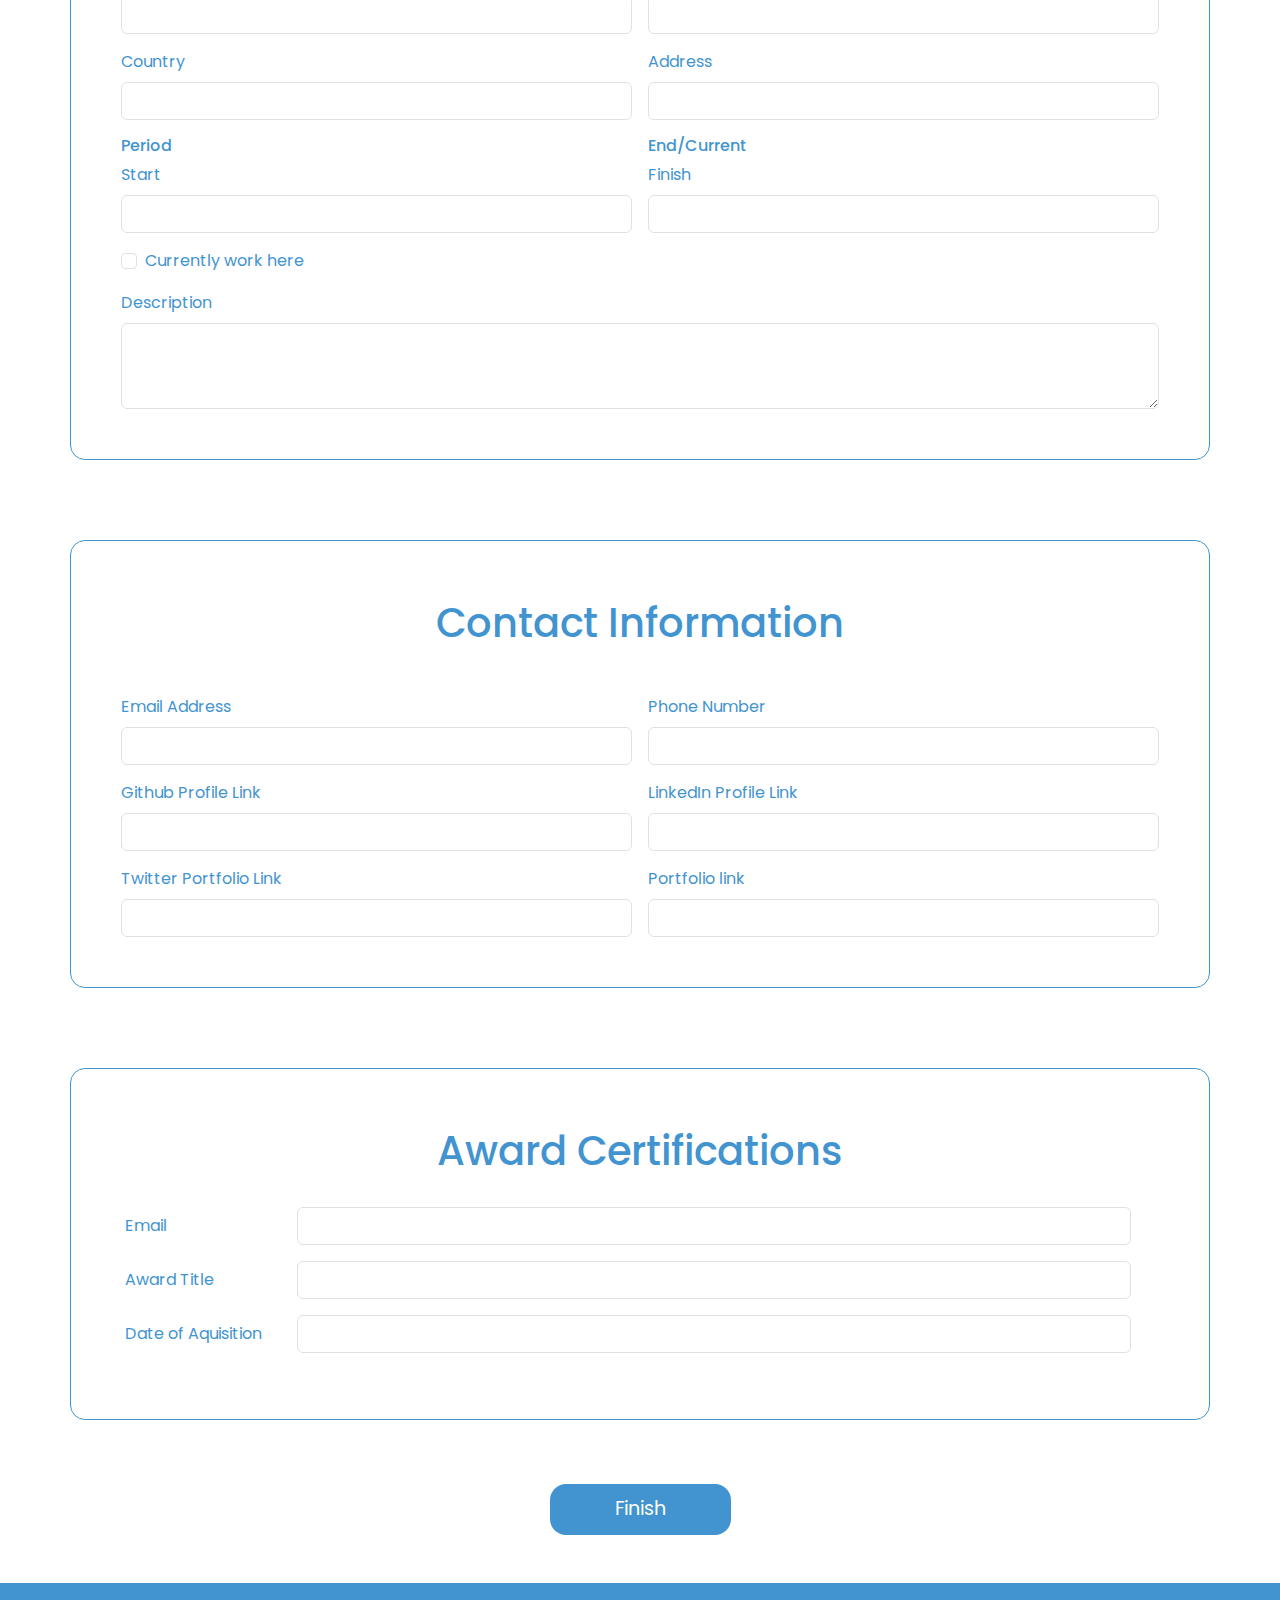
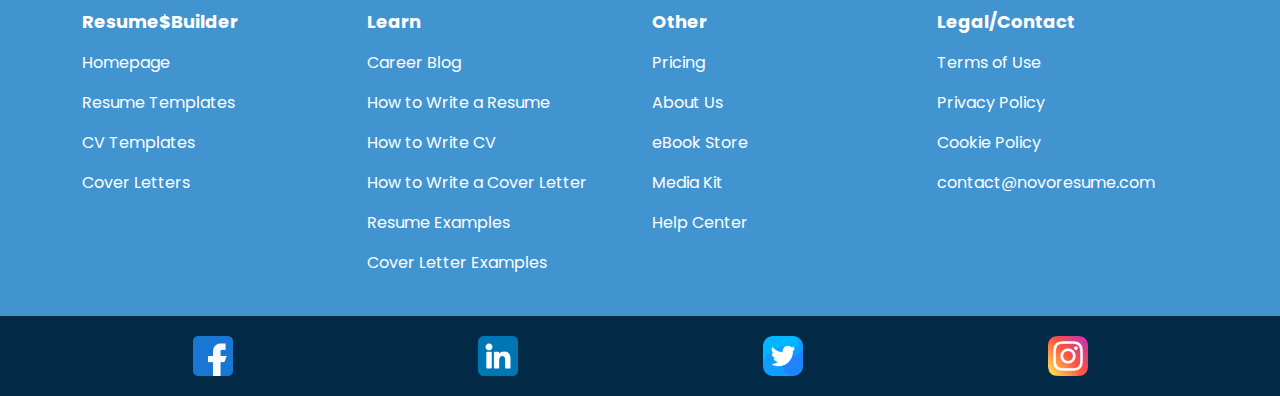
<file: index2(2).html>
<!DOCTYPE html>
<html lang="en">
<head>
    <meta charset="UTF-8">
    <meta name="viewport" content="width=device-width, initial-scale=1.0">
    <title>Resume$Builder</title>
    <link rel="preconnect" href="https://fonts.googleapis.com">
    <link rel="preconnect" href="https://fonts.gstatic.com" crossorigin>
    <link href="https://fonts.googleapis.com/css2?family=Poppins:ital,wght@0,100;0,200;0,300;0,400;0,500;0,600;0,700;0,800;0,900;1,100;1,200;1,300;1,400;1,500;1,600;1,700;1,800;1,900&display=swap" rel="stylesheet">
    <link rel="icon" href="Img/resume-icon-16.jpeg">
    <link href="https://cdn.jsdelivr.net/npm/bootstrap@5.3.3/dist/css/bootstrap.min.css" rel="stylesheet" integrity="sha384-QWTKZyjpPEjISv5WaRU9OFeRpok6YctnYmDr5pNlyT2bRjXh0JMhjY6hW+ALEwIH" crossorigin="anonymous">
    <link rel="stylesheet" href="style.css">
</head>
<body>
    <nav class="navbar navbar-expand-lg mt-3 ">
        <div class="container">
        <a class="navbar-brand  pic1" href="#"><img src="Img/resume-icon-16.jpeg"></a>
        <a class="navbar-brand" href="#">Resume$Builder</a>
        <button class="navbar-toggler" type="button" data-bs-toggle="collapse" data-bs-target="#navbarSupportedContent" aria-controls="navbarSupportedContent" aria-expanded="false" aria-label="Toggle navigation">
            <span class="navbar-toggler-icon"></span>
        </button>
        <div class="collapse navbar-collapse" id="navbarSupportedContent">
            <form class="d-flex ms-auto hased" role="search">
            
                <a href="index2(1).html"> <button type="button" class="navbutton1 btn "
        style="--bs-btn-padding-y: .62rem; --bs-btn-padding-x: 3rem;
            --bs-btn-font-size: 1rem;">
        Go Back
</button></a>
            </form>
        </div>
        </div>
    </nav>
    
    
    <section class="mt-5 p-3 ">
        <div class="container onesec">
            <div class="row">
                <div class="col-md-12">
                    <h1 class="text-center mt-2 mb-5">Personal Information</h1>
                    <form class="row g-3">
                        <div class="col-md-6">
                        <label for="inputName4" class="form-label">First Name</label>
                        <input type="Name" class="form-control input1" id="inputNamee4">
                        </div>
                        <div class="col-md-6">
                        <label for="inputNamed4" class="form-label">Last Name</label>
                        <input type="Name" class="form-control" id="inputName4">
                        </div>
                        <div class="col-md-6">
                            <label for="inputName4" class="form-label">Profession</label>
                            <input type="Name" class="form-control" id="inprofession4">

                        </div>
                        <div class="col-md-6">
                            <label for="inputAge4" class="form-label">Age</label>
                            <input type="Number" class="form-control" id="inputNumber4">
                            
                        </div>

                        <div class="col-12">
                        <label for="inputAddress" class="form-label">Address</label>
                        <input type="text" class="form-control" id="inputAddress" placeholder="1234 Main St">
                        </div>
                    
                        <div class="col-md-6">
                        <label for="inputCity" class="form-label">City</label>
                        <input type="text" class="form-control" id="inputCity">
                        </div>
                        <div class="col-md-4">
                        <label for="inputState" class="form-label">State</label>
                        <select id="inputState" class="form-select">
                            <option selected>Choose...</option>
                            <option>Tamilnadu</option>
                            <option>Karnataka</option>
                            <option>Uttarpradesh</option>
                            <option>kerala</option>
                            <option>Bihar</option>
                        </select>
                        </div>
                        <div class="col-md-2">
                        <label for="inputZip" class="form-label">Zip Code</label>
                        <input type="text" class="form-control" id="inputZip">
                        </div>
                        <div class="col-12">
                        <div class="form-check">
                            <input class="form-check-input" type="checkbox" id="gridCheck">
                            <label class="form-check-label" for="gridCheck">
                            Check me out
                            </label>
                        </div>
                        </div>
                    
                    </form>
                </div>



            </div>
        </div>
    </section>


    <section class="mt-5 p-3">
        <div class="container onesec">
            <div class="row">
                <div class="col-md-12">
                    <h1 class="text-center mt-2 mb-5">Education</h1>
                    <form class="row g-3">
                        <div class="col-md-6">
                        <label for="inputName4" class="form-label">Institution Name</label>
                        <input type="Name" class="form-control" id="inputNameins4">
                        </div>
                        <div class="col-md-6">
                        <label for="inputNamed4" class="form-label">Course</label>
                        <input type="Name" class="form-control" id="inputNamecou4">
                        </div>
                        <div class="col-md-6">
                            <label for="inputName4" class="form-label">Country</label>
                            <input type="Name" class="form-control" id="incountry4">

                        </div>
                        <div class="col-md-6">
                            <label for="inputAge4" class="form-label">State</label>
                            <input type="name" class="form-control" id="inputstatee4">
                            
                        </div>
                        <div class="col-md-6 ">
                            <h6>Period</h6>
                            <label for="inputAge4" class="form-label ">Start</label>
                            <input type="Number" class="form-control" id="inputstart4">
                            
                        </div>

                    
                    
                        <div class="col-md-6">
                            <h6>End/Current</h6>
                        
                        <label for="inputCity" class="form-label  ">Finish</label>
                        <input type="number" class="form-control" id="inputfinish">
                        </div>
                        
                    <div class="col-md-12">
                        <div class="form-check">
                            <input class="form-check-input" type="checkbox" id="gridCheck">
                            <label class="form-check-label" for="gridCheck">
                            Currently study here
                            </label>
                        </div>
                    </div>
                    
                    
                    </form>
                </div>



            </div>
        </div>
    </section>
    <section class="mt-5 p-3">
        <div class="container onesec">
            <div class="row">
                <div class="col-md-12">
                    <h1 class="text-center mt-2 mb-5">Experience</h1>
                    <form class="row g-3">
                        <div class="col-md-6">
                        <label for="inputName4" class="form-label">Employer</label>
                        <input type="Name" class="form-control" id="inputNameemp4">
                        </div>
                        <div class="col-md-6">
                        <label for="inputNamed4" class="form-label">Company</label>
                        <input type="Name" class="form-control" id="inputNamecom4">
                        </div>
                        <div class="col-md-6">
                            <label for="inputName4" class="form-label">Country</label>
                            <input type="Name" class="form-control" id="incountry4">

                        </div>
                        <div class="col-md-6">
                            <label for="inputAge4" class="form-label">Address</label>
                            <input type="name" class="form-control" id="inputaddr4">
                            
                        </div>
                        <div class="col-md-6 ">
                            <h6>Period</h6>
                            <label for="inputAge4" class="form-label ">Start</label>
                            <input type="Number" class="form-control" id="inputsta4">
                            
                        </div>

                    
                    
                        <div class="col-md-6">
                            <h6>End/Current</h6>
                            
                        <label for="inputCity" class="form-label  ">Finish</label>
                        <input type="number" class="form-control" id="inputfinishe">
                        </div>
                        
                    <div class="col-md-12">
                        <div class="form-check">
                            <input class="form-check-input" type="checkbox" id="gridCheck">
                            <label class="form-check-label" for="gridCheck">
                            Currently work here
                            </label>
                        </div>
                    </div>

                    <div class="col-md-12">
                        <label for="exampleFormControlTextarea1" class="form-label">Description</label>
    <textarea class="form-control" id="exampleFormControlTextarea1" rows="3"></textarea>
                    </div>
                    
                    
                    </form>
                </div>



            </div>
        </div>
    </section>


    <section class="mt-5 p-3">
        <div class="container onesec">
            <div class="row">
                <div class="col-md-12">
                    <h1 class="text-center mt-2 mb-5">Contact Information</h1>
                    <form class="row g-3">
                        <div class="col-md-6">
                        <label for="inputName4" class="form-label">Email Address</label>
                        <input type="Name" class="form-control" id="inputNameem4">
                        </div>
                        <div class="col-md-6">
                        <label for="inputNamed4" class="form-label">Phone Number</label>
                        <input type="Name" class="form-control" id="inputNameph4">
                        </div>
                        <div class="col-md-6">
                            <label for="inputName4" class="form-label">Github Profile Link</label>
                            <input type="Name" class="form-control" id="incountry4">

                        </div>
                        <div class="col-md-6">
                            <label for="inputAge4" class="form-label">LinkedIn Profile Link</label>
                            <input type="name" class="form-control" id="inputli4">
                            
                        </div>
                        <div class="col-md-6 ">
                            
                            <label for="inputAge4" class="form-label ">Twitter Portfolio Link</label>
                            <input type="Number" class="form-control" id="inputtw4">
                            
                        </div>

                    
                    
                        <div class="col-md-6">
                            
                        <label for="inputCity" class="form-label  ">Portfolio link</label>
                        <input type="number" class="form-control" id="inputfinishe">
                        </div>
                        
                

                
                    
                    
                    </form>
                </div>



            </div>
        </div>
    </section>

    <section class="mt-5 p-3">
        <div class="container onesec">
            <div class="row">
                <div class="col-md-12">
                    <h1 class="text-center mt-2 mb-5">Award Certifications</h1>
                    <form class="row g-3">
                        <div class="row mb-3">
                            <label for="inputEmail3" class="col-sm-2 col-form-label">Email</label>
                            <div class="col-sm-10">
                            <input type="email" class="form-control" id="inputEmail3">
                            </div>
                        </div>
                    
                        <div class="row mb-3">
                            <label for="inputaward3" class="col-sm-2 col-form-label">Award Title</label>
                            <div class="col-sm-10">
                            <input type="text" class="form-control" id="inputaward3">
                            </div>
                        </div>

                        <div class="row mb-3">
                            <label for="inputEmail3" class="col-sm-2 col-form-label">Date of Aquisition</label>
                            <div class="col-sm-10">
                            <input type="number" class="form-control" id="inputdate3">
                            </div>
                        </div>
                
                    
                    
                    </form>
                </div>



            </div>
        </div>
    </section>
    <br>
    <br>
    <section>
        <div class="container">
            <div class="row">
                <div class="col-md-12 text-center">
                    <a href="index2(3).html"><button type="button" class="navbutton btn "
                    style="--bs-btn-padding-y: .62rem; --bs-btn-padding-x: 4rem;       --bs-btn-font-size: 1.2rem;">
                Finish
                    </button></a>
                </div>
            </div>
        </div>
    </section>
    <br>
        <br>




    






    <section class="mainfooter">
        <div class="container">
            <div class="row">
                <div class="col-md-3">
                    <p class="demo"><strong>Resume$Builder</strong></p>
                    <p demo1>Homepage</p>
                    <p demo1>Resume Templates</p>
                    <p demo1>CV Templates</p>
                    <p demo1>
    
                        Cover Letters</p>
    
                </div>
                <div class="col-md-3">
                    <p class="demo"><strong>Learn</strong></p>
                    <p demo1>Career Blog</p>
                    <p demo1>How to Write a Resume</p>
    
                        
                    <p demo1>How to Write CV</p>
                    <p demo1>How to Write a Cover Letter</p>
                    <p demo1>Resume Examples </p>
                    <p demo1> Cover Letter Examples</p>
    
                </div>
                <div class="col-md-3">
    
                    
                    <p class="demo"><strong>Other</strong></p>
                    <p demo1>Pricing</p>
                    <p demo1>About Us</p>
                    <p demo1>eBook Store</p>
                    <p demo1>Media Kit</p>
                    <p demo1>Help Center</p>
                    
                </div>
                <div class="col-md-3">
                    <p class="demo"><strong>Legal/Contact</strong></p>
                    <p demo1>Terms of Use</p>
                    <p demo1>Privacy Policy</p>
                    <p demo1>Cookie Policy</p>
                    <p demo1>contact@novoresume.com</p>
                </div>
            </div>
        </div>
    
        </section>
        <section class="colab">
            <div class="container  text-center ">
                <div class="row">
                    <div class="col-md-3">
                        <img src="Img/facebook (1).png">
                    </div>
                    <div class="col-md-3">
                        <img src="Img/linkedin.png">
                    </div>
                    <div class="col-md-3">
                        <img src="Img/twitter.png">
                    </div>
                    <div class="col-md-3">
                        <img src="Img/instagram.png">
                    </div>
                </div>
            </div>
        </section>
    <script src="https://cdn.jsdelivr.net/npm/bootstrap@5.3.3/dist/js/bootstrap.bundle.min.js" integrity="sha384-YvpcrYf0tY3lHB60NNkmXc5s9fDVZLESaAA55NDzOxhy9GkcIdslK1eN7N6jIeHz" crossorigin="anonymous"></script>
</body>
</html>
</file>
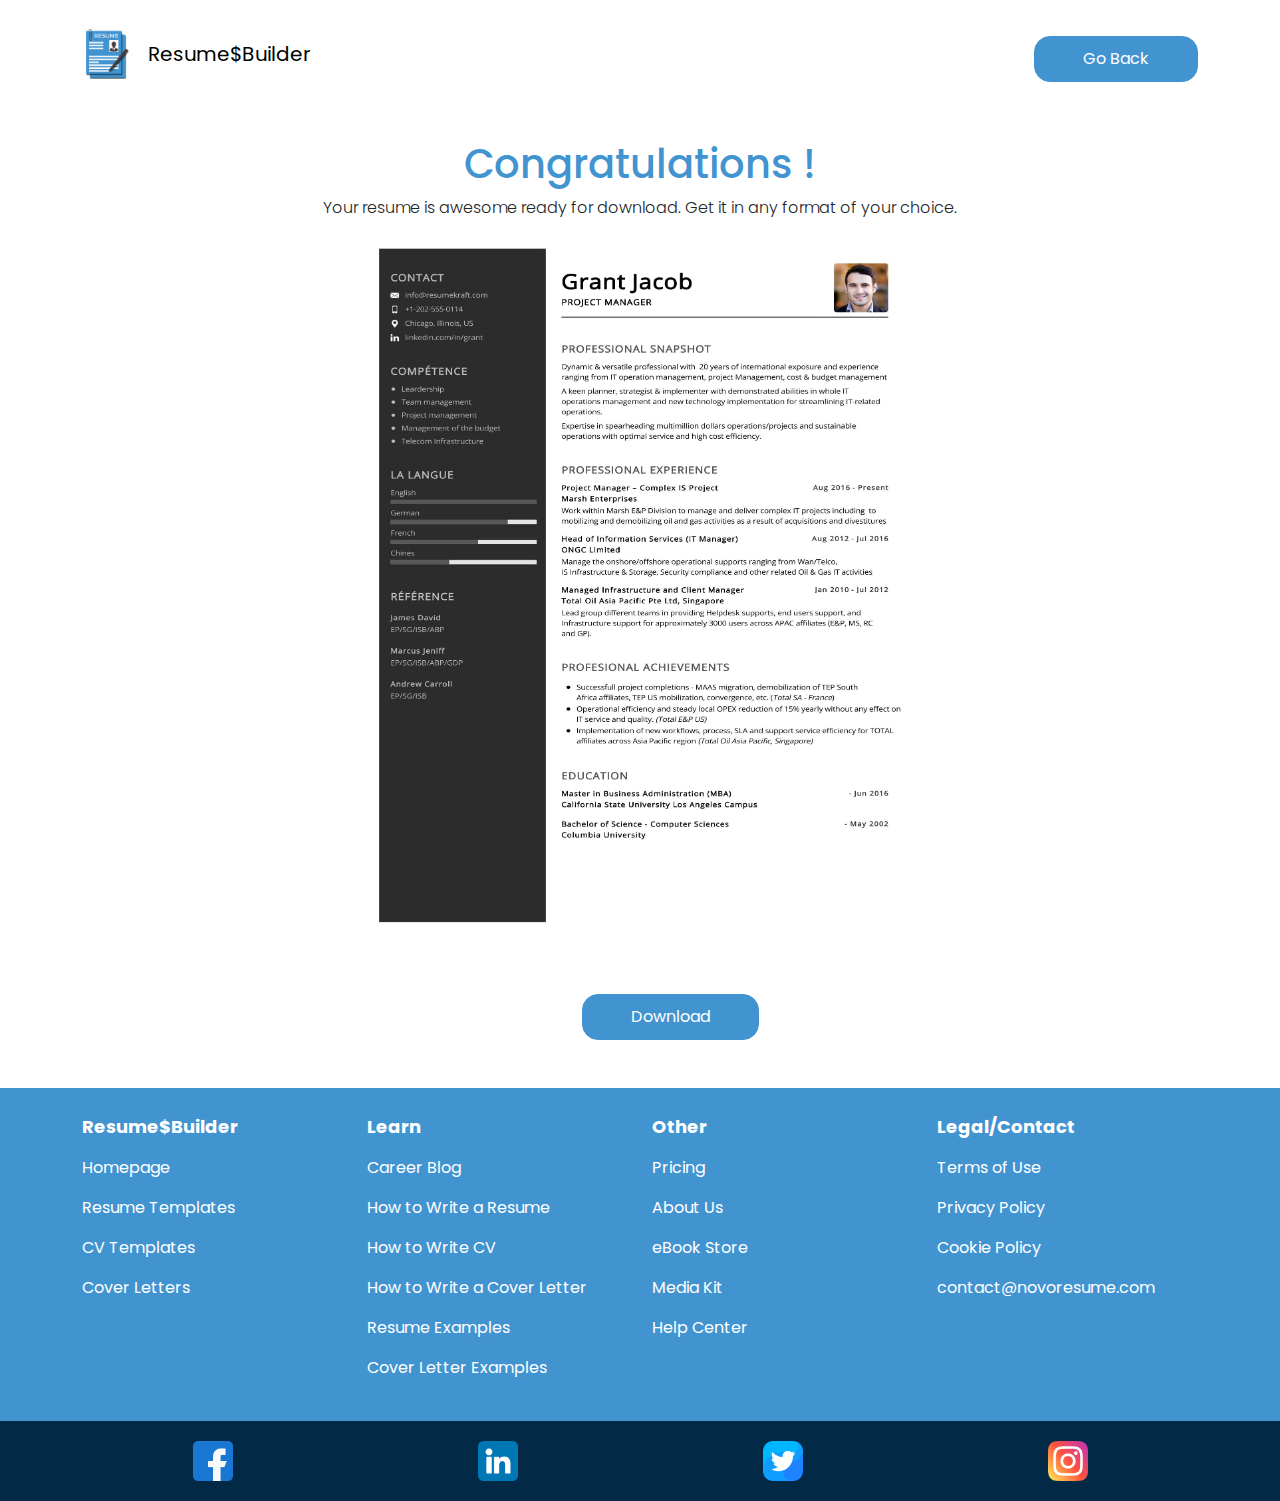
<file: index2(3).html>
<!DOCTYPE html>
<html lang="en">
<head>
    <meta charset="UTF-8">
    <meta name="viewport" content="width=device-width, initial-scale=1.0">
    <title>Resume$Builder</title>
    <link rel="preconnect" href="https://fonts.googleapis.com">
    <link rel="preconnect" href="https://fonts.gstatic.com" crossorigin>
    <link href="https://fonts.googleapis.com/css2?family=Poppins:ital,wght@0,100;0,200;0,300;0,400;0,500;0,600;0,700;0,800;0,900;1,100;1,200;1,300;1,400;1,500;1,600;1,700;1,800;1,900&display=swap" rel="stylesheet">
    <link rel="icon" href="Img/resume-icon-16.jpeg">
    <link href="https://cdn.jsdelivr.net/npm/bootstrap@5.3.3/dist/css/bootstrap.min.css" rel="stylesheet" integrity="sha384-QWTKZyjpPEjISv5WaRU9OFeRpok6YctnYmDr5pNlyT2bRjXh0JMhjY6hW+ALEwIH" crossorigin="anonymous">
    <link rel="stylesheet" href="style.css">
</head>
<body>
    <nav class="navbar navbar-expand-lg mt-3 ">
        <div class="container">
        <a class="navbar-brand  pic1" href="#"><img src="Img/resume-icon-16.jpeg"></a>
        <a class="navbar-brand" href="#">Resume$Builder</a>
        <button class="navbar-toggler" type="button" data-bs-toggle="collapse" data-bs-target="#navbarSupportedContent" aria-controls="navbarSupportedContent" aria-expanded="false" aria-label="Toggle navigation">
            <span class="navbar-toggler-icon"></span>
        </button>
        <div class="collapse navbar-collapse" id="navbarSupportedContent">
            <form class="d-flex ms-auto hased" role="search">
            
                <a href="index.html"> <button type="button" class="navbutton1 btn "
        style="--bs-btn-padding-y: .62rem; --bs-btn-padding-x: 3rem;
            --bs-btn-font-size: 1rem;">
       Go Back
</button></a>
            </form>
        </div>
        </div>
    </nav>


    <section class="text-center">
        <div class="container">
            <div class="row">
                <div class="col-md-12">
                    <h1 class="hase text-center mt-5">Congratulations !</h1>
                    <p class="text-center hasi">Your resume is awesome ready for download. Get it in any format of your choice.</p>

                    <img src="Img/res4.jpeg" class="haso ">

                  
         
                </div>
            </div>
        </div>
    </section>

<br>
<br>
    <section class="text-center">
        <div class="container">
            <div class="row">
                <div class="col-md-12">
                    <button type="button" class="navbutton1 btn "
                    style="--bs-btn-padding-y: .62rem; --bs-btn-padding-x: 3rem;
                        --bs-btn-font-size: 1rem;">
                   Download
            </button>
                </div>
            </div>
        </div>
    </section>

    <br>
    <br>

    


    

    <section class="mainfooter">
        <div class="container">
            <div class="row">
                <div class="col-md-3">
                    <p class="demo"><strong>Resume$Builder</strong></p>
                    <p demo1>Homepage</p>
                    <p demo1>Resume Templates</p>
                    <p demo1>CV Templates</p>
                    <p demo1>
    
                        Cover Letters</p>
    
                </div>
                <div class="col-md-3">
                    <p class="demo"><strong>Learn</strong></p>
                    <p demo1>Career Blog</p>
                    <p demo1>How to Write a Resume</p>
    
                        
                    <p demo1>How to Write CV</p>
                    <p demo1>How to Write a Cover Letter</p>
                    <p demo1>Resume Examples </p>
                    <p demo1> Cover Letter Examples</p>
    
                </div>
                <div class="col-md-3">
    
                    
                    <p class="demo"><strong>Other</strong></p>
                    <p demo1>Pricing</p>
                    <p demo1>About Us</p>
                    <p demo1>eBook Store</p>
                    <p demo1>Media Kit</p>
                    <p demo1>Help Center</p>
                    
                </div>
                <div class="col-md-3">
                    <p class="demo"><strong>Legal/Contact</strong></p>
                    <p demo1>Terms of Use</p>
                    <p demo1>Privacy Policy</p>
                    <p demo1>Cookie Policy</p>
                    <p demo1>contact@novoresume.com</p>
                </div>
            </div>
        </div>
        
        </section>
        <section class="colab">
            <div class="container  text-center ">
                <div class="row">
                    <div class="col-md-3">
                        <img src="Img/facebook (1).png">
                    </div>
                    <div class="col-md-3">
                        <img src="Img/linkedin.png">
                    </div>
                    <div class="col-md-3">
                        <img src="Img/twitter.png">
                    </div>
                    <div class="col-md-3">
                        <img src="Img/instagram.png">
                    </div>
                </div>
            </div>
        </section>

        
    <script src="https://cdn.jsdelivr.net/npm/bootstrap@5.3.3/dist/js/bootstrap.bundle.min.js" integrity="sha384-YvpcrYf0tY3lHB60NNkmXc5s9fDVZLESaAA55NDzOxhy9GkcIdslK1eN7N6jIeHz" crossorigin="anonymous"></script>
</body>
</html>
</file>
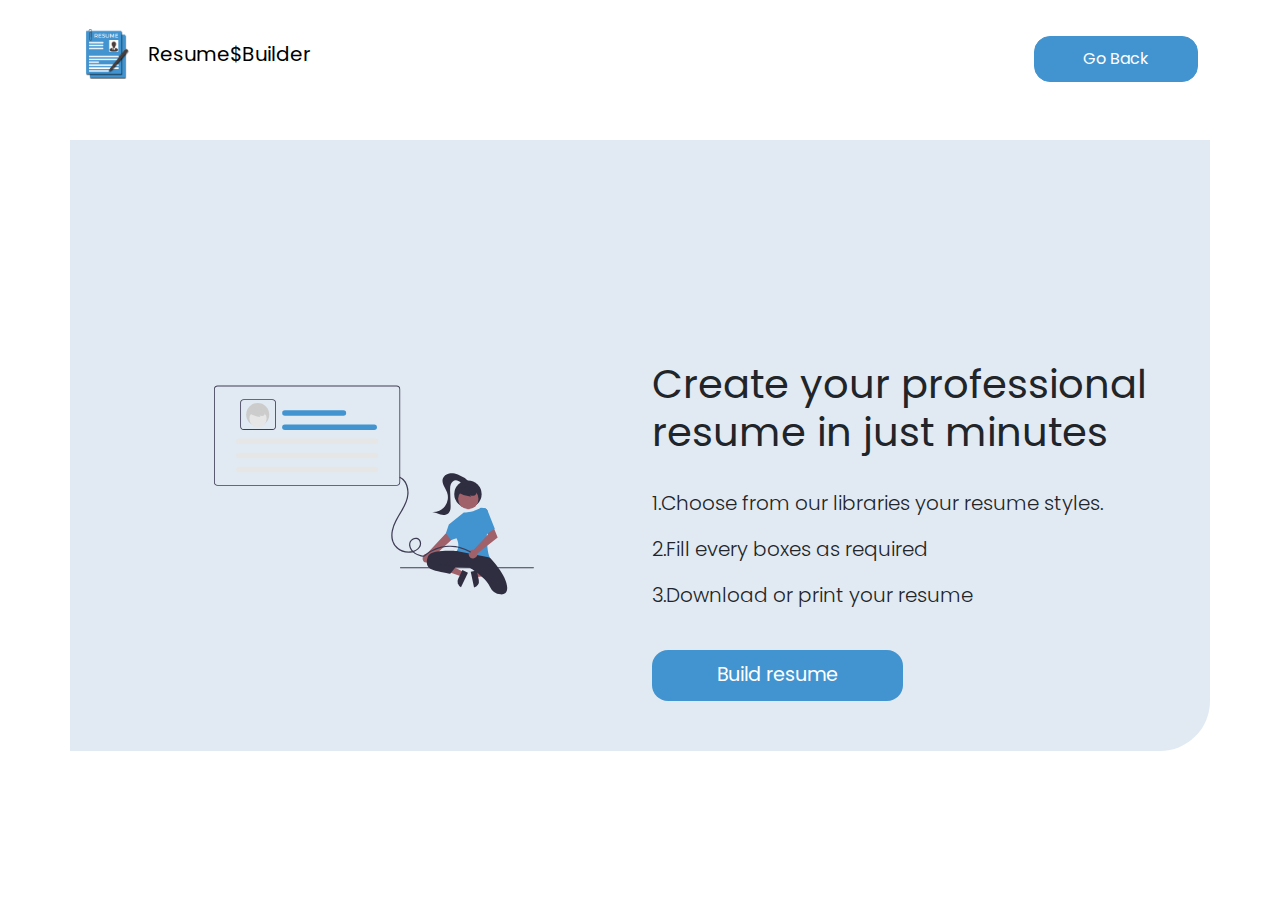
<file: index2.html>
<!DOCTYPE html>
<html lang="en">
<head>
    <meta charset="UTF-8">
    <meta name="viewport" content="width=device-width, initial-scale=1.0">
    <title>Resume$Builder</title>
    <link rel="preconnect" href="https://fonts.googleapis.com">
    <link rel="preconnect" href="https://fonts.gstatic.com" crossorigin>
    <link href="https://fonts.googleapis.com/css2?family=Poppins:ital,wght@0,100;0,200;0,300;0,400;0,500;0,600;0,700;0,800;0,900;1,100;1,200;1,300;1,400;1,500;1,600;1,700;1,800;1,900&display=swap" rel="stylesheet">
    <link rel="icon" href="Img/resume-icon-16.jpeg">
    <link href="https://cdn.jsdelivr.net/npm/bootstrap@5.3.3/dist/css/bootstrap.min.css" rel="stylesheet" integrity="sha384-QWTKZyjpPEjISv5WaRU9OFeRpok6YctnYmDr5pNlyT2bRjXh0JMhjY6hW+ALEwIH" crossorigin="anonymous">
    <link rel="stylesheet" href="style.css">
    
</head>
<body>
    <nav class="navbar navbar-expand-lg mt-3 ">
        <div class="container">
        <a class="navbar-brand  pic1" href="#"><img src="Img/resume-icon-16.jpeg"></a>
        <a class="navbar-brand" href="#">Resume$Builder</a>
        <button class="navbar-toggler" type="button" data-bs-toggle="collapse" data-bs-target="#navbarSupportedContent" aria-controls="navbarSupportedContent" aria-expanded="false" aria-label="Toggle navigation">
            <span class="navbar-toggler-icon"></span>
        </button>
        <div class="collapse navbar-collapse" id="navbarSupportedContent">
            <form class="d-flex ms-auto hased" role="search">
            
                <a href="index.html"> <button type="button" class="navbutton1 btn "
        style="--bs-btn-padding-y: .62rem; --bs-btn-padding-x: 3rem;
            --bs-btn-font-size: 1rem;">
       Go Back
</button></a>
            </form>
        </div>
        </div>
    </nav>
    <section class="#">
        <div class="container meanit mt-5">
            <div class="row">
                <div class="col-md-6 colop text-center ">
                    <img src="Img/undraw_professional_card_otb4.svg">

                </div>
                <div class="col-md-6">
                    <h1 class="vent">Create your professional resume in just minutes</h1>
                    <br>
                    <p class="vent1">1.Choose from our libraries your resume styles.</p>
                    <p class="vent1">2.Fill every boxes as required</p>
                    <p class="vent1">3.Download or print your resume</p>

                    <br>
                  
                        <a href="index2(1).html"><button type="button" class="navbutton btn "
                        style="--bs-btn-padding-y: .62rem; --bs-btn-padding-x: 4rem;       --bs-btn-font-size: 1.2rem;">
                Build resume
                        </button></a>
                    
                </div>
            </div>
        </div>
    </section>
    


    <script src="https://cdn.jsdelivr.net/npm/bootstrap@5.3.3/dist/js/bootstrap.bundle.min.js" integrity="sha384-YvpcrYf0tY3lHB60NNkmXc5s9fDVZLESaAA55NDzOxhy9GkcIdslK1eN7N6jIeHz" crossorigin="anonymous"></script>

</body>
</html>
</file>
<file: style.css>
*{
    margin: 0%;
    padding: 0%;
}
body{
    font-family: poppins,sans-serif;
}
.pic1 img{
    height: 50px;
    width: 50px;

}
.navbar{
    background-color: #ffffff;
}
.navbutton{
    background-color: #4294d0;
    border-radius: 16px;
    
    color: white;
}
.navbutton:hover
{
    color: #4294d0;
    border: .5px solid #4294d0;
    border-radius: 12px;
}
.navbutton1{
    
    border-radius: 16px;
    border: .5px solid #4294d0;
    color: #4294d0;
}
.texto{
    font-weight: 300;

}
.heado{
    font-size: 24px;
    color: black;
    font-weight: 300;
}
.headoo{
    font-size: 30px;
    color: #4294d0;
    font-weight: 500;
}
.heado1{
    font-size: 28px;
    font-weight: 600;
    

}
.heado2{
    font-size: 16px;
 

}
.headoi {
    margin-left: px;
    


}
.imgo img{
    border-top-right-radius: 30px;
}
.midimg img{
    height: 380px;
    width: 800px;
    border-bottom-left-radius: 30px;
}


.recrec h3{
    font-size: 40px;
    font-weight: 500;
    margin-top: 100px;
    margin-left: 60px;
}
.navbutton1{
    background-color: #4294d0;
    border-radius: 16px;
    margin-left: 60px;
    color: white;
    margin-top: 10px;
}
.techy{
    margin-left: 60px;
    font-size: 30px;
    font-weight: 200;

}
.bestp{
    font-size: 16px;
}
.besth {
    font-size: 35px;
    padding-top: 25px;
    font-weight: 600;

}
.img1 img{
    width: 330px;
    height: 500px;
    
    border: .1px solid #000;

}
.img2 img{
    width: 350px;
    height: 500px;
    border: .1px solid #000;

}
.img3 img{
    width: 350px;
    height: 500px;
    border: .1px solid #000;

}
.down1{
font-weight: 600;
font-size: 25px;
margin-top: 10px;
}
.down2{
    font-weight: 600;
    font-size: 25px;
    margin-top: 10px;
}
.down3{
    font-weight: 600;
    font-size: 25px;
    margin-top: 10px;
}
.up1{
    font-size: 18px;
    font-weight: 300;
}
.up2{
    font-size: 18px;
    font-weight: 300;
}
.mainp{
    font-size: 35px;
    margin-top: 20px;
}
.imoim img{
    height: 500px;
    width: 320px;
}

.ohoi img{
    height: 350px;
    width: 350px;

}
.info1{
    font-size: 35px;
    font-weight: 500;

}
.info2{
    font-size: 22px;
    font-weight: 300;
}
.margino{
    margin-top: 80px;

}
.oho{
    margin-top: 0px;
}

.oho{
    margin-top: 20px;
}
.uio h1{
    margin-top: 20px;
}

.card img{
    height: 600px;
    width: 500px;
}
.minion{
    font-size: 21px;
    margin-top: 20px;
    font-weight: 300;
}
.mini1{
    margin-top: 100px;
}
.mui img{
    width:300px;
    height: 190px;


}
.uio1 h1{
    margin-top: 20px;
}
.bestv img{
    height: 350px;
    width: 280px;
    

}

.colab img{
    width: 40px;
    height: 40px;
}
.colab{
    background-color: #022946;
    padding: 20px;
    

}
.mainfooter{
    background-color: #4294d0;
    padding: 25px;
    color: #ffffff;
}
.demo {
    font-size: 18px;
}
.demo1 {
    font-size: 16px;
    font-weight: 300;
}
.colop img{
    height: 300px;
    width: 320px;
    margin-top: 150px;


}
.vent{
    margin-top: 170px;
    font-weight: 400;
}
.vent1{
    font-size: 20px;
    font-weight: 300;
}

.meanit{
    background-color: rgba(165, 190, 216, 0.329);
    padding: 50px;
    border-bottom-right-radius: 50px;
}
.he1 img{

    height: 500px;
    width: 370px;
    margin-top: 110px;

}

.he1a img{

    height: 517px;
    width: 370px;
    margin-top: 99px;

}
.he1b img{

    height: 510px;
    width: 370px;
    margin-top: 130px;

}


.connie{
    margin-top: 70px;
}


.button1{
    background-color: white;
    color:#4294d0 ;
    border: .3px solid #4294d0;
}
.button1:hover{
    color: #4294d0;
    border-radius: 12px;
}

.onesec{

    
    border: .3px solid #4294d0;
    padding: 50px;
    color:#4294d0;
    border-radius: 15px;
}

.hased a{
    text-decoration: none;
    color: #4294d0;
}

.hase{
    color: #4294d0;
    font-weight: 500;
    
}

.hasi{
    font-weight: 300;
    
}
.haso{
    height: 700px;
    width: 550px;
}
.input1{

    
}
</file>
